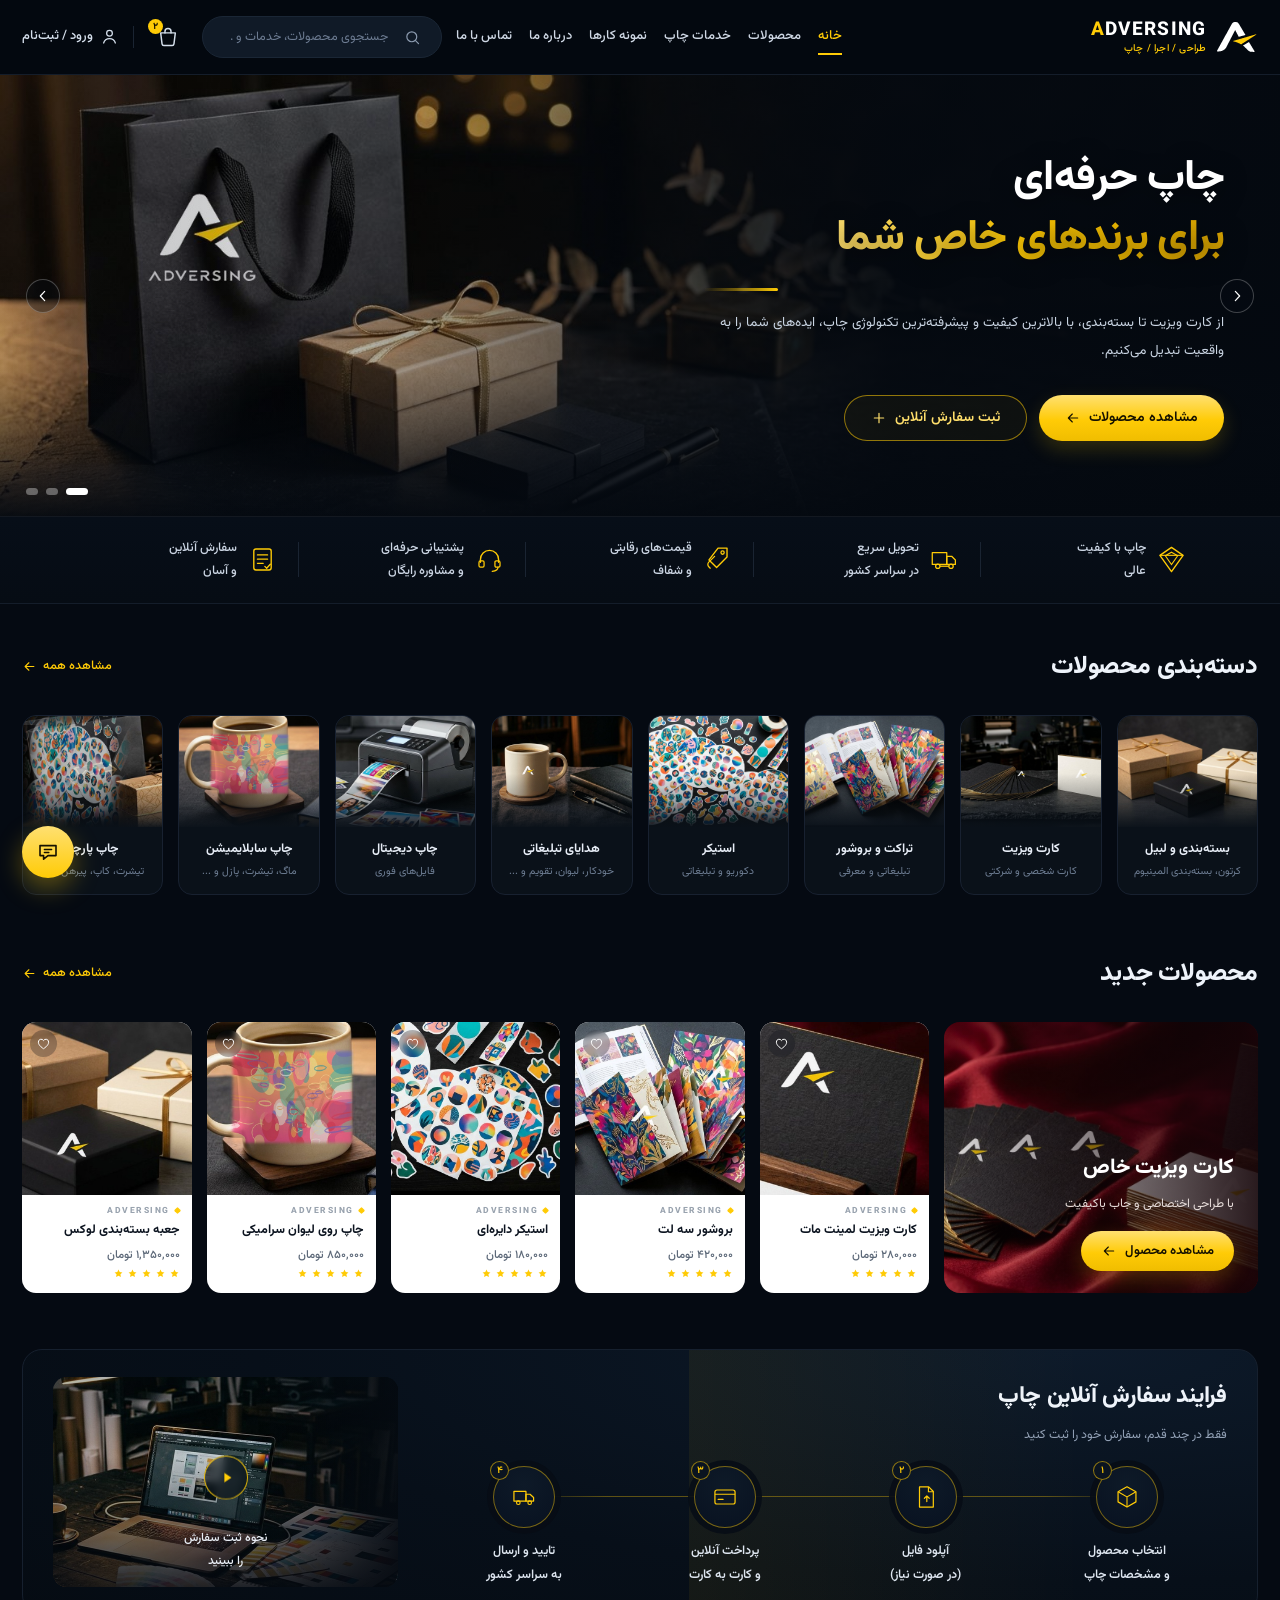
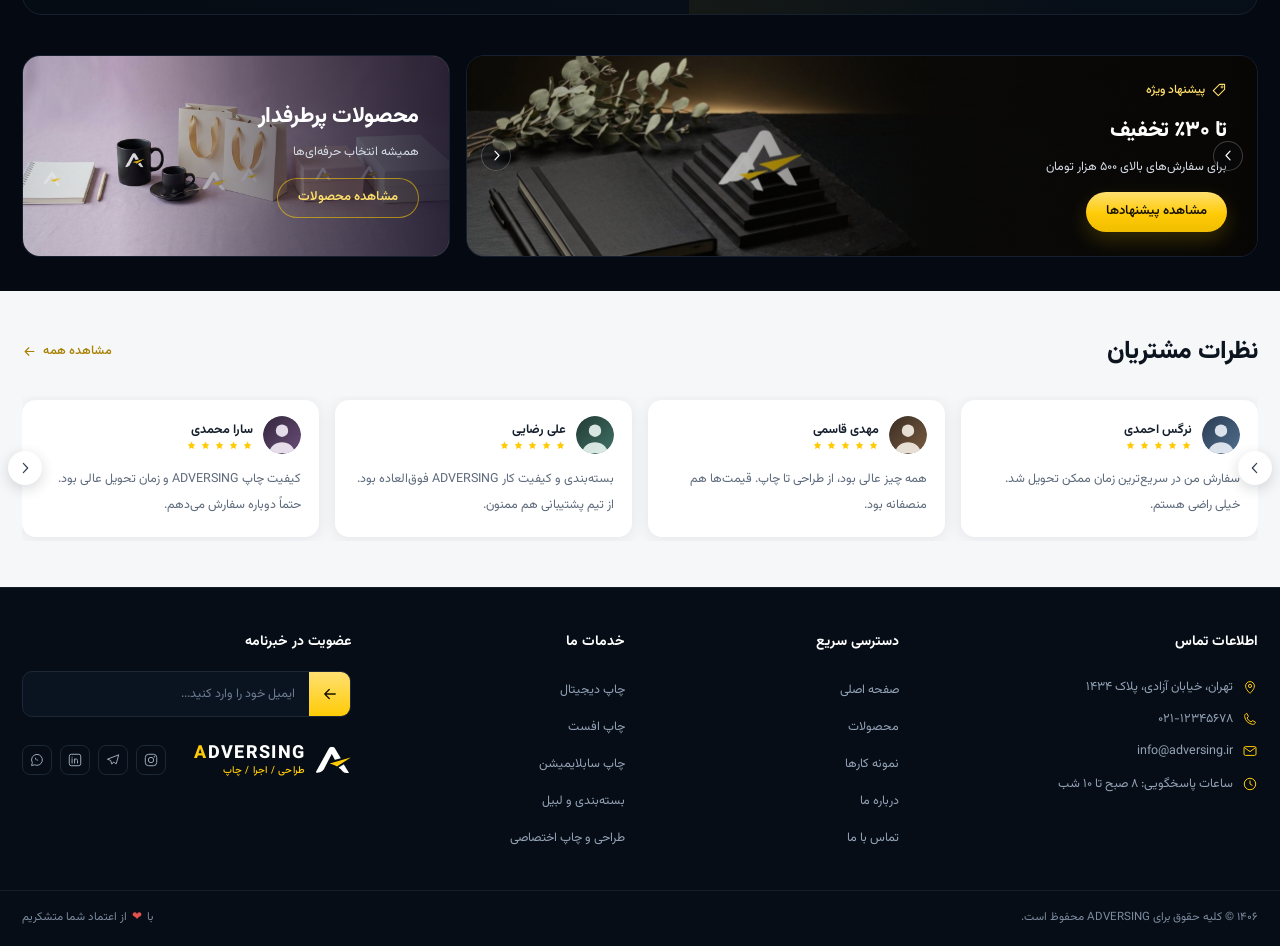
<file: index.html>
<!DOCTYPE html>
<html lang="fa" dir="rtl">
<head>
  <meta charset="UTF-8" />
  <meta name="viewport" content="width=device-width, initial-scale=1.0" />
  <title>ADVERSING | آژانس تبلیغاتی — طراحی، اجرا، چاپ</title>
  <meta name="description" content="ADVERSING؛ آژانس تبلیغاتی، طراحی، اجرا و چاپ. از کارت ویزیت تا بسته‌بندی، با بالاترین کیفیت و پیشرفته‌ترین تکنولوژی چاپ." />
  <link rel="icon" type="image/svg+xml" href="assets/favicon.svg" />
  <meta name="theme-color" content="#050a12" />
  <link rel="stylesheet" href="css/styles.css" />
</head>
<body>

<!-- ══════════════════════ SVG ICON SPRITE ══════════════════════ -->
<svg class="svg-sprite" aria-hidden="true" focusable="false" xmlns="http://www.w3.org/2000/svg">
  <!-- برند -->
  <symbol id="i-logo" viewBox="0 0 915 705"><g transform="translate(0.000000,705.000000) scale(0.100000,-0.100000)"><path fill="#ffffff" d="M4170 6825 c-9 -11 -33 -15 -90 -15 -57 0 -81 -4 -90 -15 -7 -8 -27
-15 -45 -15 -18 0 -38 -7 -45 -15 -7 -8 -27 -15 -44 -15 -23 0 -41 -9 -61 -30
-16 -16 -36 -30 -45 -30 -9 0 -29 -13 -45 -30 -16 -16 -36 -30 -44 -30 -24 -1
-91 -67 -91 -90 0 -12 -7 -23 -15 -26 -8 -4 -15 -17 -15 -29 0 -14 -13 -34
-30 -48 -16 -14 -30 -35 -30 -47 0 -11 -7 -23 -15 -26 -8 -4 -15 -17 -15 -30
0 -14 -7 -27 -15 -30 -8 -4 -15 -17 -15 -30 0 -14 -7 -27 -15 -30 -8 -4 -15
-17 -15 -29 0 -14 -13 -34 -30 -48 -16 -14 -30 -35 -30 -47 0 -11 -7 -23 -15
-26 -8 -4 -15 -17 -15 -30 0 -14 -7 -27 -15 -30 -8 -4 -15 -17 -15 -29 0 -14
-13 -34 -30 -48 -16 -14 -30 -35 -30 -47 0 -11 -7 -23 -15 -26 -8 -4 -15 -17
-15 -30 0 -14 -7 -27 -15 -30 -8 -4 -15 -17 -15 -30 0 -14 -7 -27 -15 -30 -8
-4 -15 -17 -15 -30 0 -14 -7 -27 -15 -30 -8 -4 -15 -17 -15 -29 0 -14 -13 -34
-30 -48 -16 -14 -30 -35 -30 -47 0 -11 -7 -23 -15 -26 -8 -4 -15 -17 -15 -30
0 -14 -7 -27 -15 -30 -8 -4 -15 -17 -15 -30 0 -14 -7 -27 -15 -30 -8 -4 -15
-17 -15 -29 0 -14 -13 -34 -30 -48 -16 -14 -30 -35 -30 -47 0 -11 -7 -23 -15
-26 -8 -4 -15 -17 -15 -30 0 -14 -7 -27 -15 -30 -8 -4 -15 -17 -15 -30 0 -14
-7 -27 -15 -30 -8 -4 -15 -17 -15 -29 0 -14 -13 -34 -30 -48 -16 -14 -30 -35
-30 -47 0 -11 -7 -23 -15 -26 -8 -4 -15 -17 -15 -30 0 -14 -7 -27 -15 -30 -8
-4 -15 -17 -15 -30 0 -14 -7 -27 -15 -30 -8 -4 -15 -17 -15 -30 0 -14 -7 -27
-15 -30 -8 -4 -15 -17 -15 -29 0 -14 -13 -34 -30 -48 -17 -14 -30 -35 -30 -47
0 -11 -7 -23 -15 -26 -8 -4 -15 -17 -15 -30 0 -14 -7 -27 -15 -30 -8 -4 -15
-17 -15 -30 0 -14 -7 -27 -15 -30 -8 -4 -15 -17 -15 -29 0 -14 -13 -34 -30
-48 -23 -20 -30 -34 -30 -60 0 -27 -7 -41 -30 -60 -16 -14 -30 -35 -30 -47 0
-11 -7 -23 -15 -26 -8 -4 -15 -17 -15 -30 0 -14 -7 -27 -15 -30 -8 -4 -15 -17
-15 -29 0 -14 -13 -34 -30 -48 -16 -14 -30 -35 -30 -47 0 -11 -7 -23 -15 -26
-8 -4 -15 -17 -15 -30 0 -14 -7 -27 -15 -30 -8 -4 -15 -17 -15 -29 0 -14 -13
-34 -30 -48 -16 -14 -30 -35 -30 -47 0 -11 -7 -23 -15 -26 -8 -4 -15 -17 -15
-30 0 -14 -7 -27 -15 -30 -8 -4 -15 -17 -15 -30 0 -14 -7 -27 -15 -30 -8 -4
-15 -17 -15 -30 0 -14 -7 -27 -15 -30 -8 -4 -15 -17 -15 -29 0 -14 -13 -34
-30 -48 -16 -14 -30 -35 -30 -47 0 -11 -7 -23 -15 -26 -8 -4 -15 -17 -15 -30
0 -14 -7 -27 -15 -30 -8 -4 -15 -17 -15 -30 0 -14 -7 -27 -15 -30 -8 -4 -15
-17 -15 -30 0 -14 -7 -27 -15 -30 -8 -4 -15 -17 -15 -29 0 -14 -13 -34 -30
-48 -16 -14 -30 -35 -30 -47 0 -11 -7 -23 -15 -26 -8 -4 -15 -17 -15 -30 0
-14 -7 -27 -15 -30 -8 -4 -15 -17 -15 -30 0 -14 -7 -27 -15 -30 -8 -4 -15 -17
-15 -29 0 -14 -13 -34 -30 -48 -16 -14 -30 -35 -30 -47 0 -11 -7 -23 -15 -26
-8 -4 -15 -17 -15 -30 0 -14 -7 -27 -15 -30 -8 -4 -15 -17 -15 -30 0 -14 -7
-27 -15 -30 -8 -4 -15 -17 -15 -30 0 -14 -7 -27 -15 -30 -8 -4 -15 -17 -15
-29 0 -14 -13 -34 -30 -48 -16 -14 -30 -35 -30 -47 0 -11 -7 -23 -15 -26 -8
-4 -15 -17 -15 -30 0 -14 -7 -27 -15 -30 -8 -4 -15 -17 -15 -30 0 -14 -7 -27
-15 -30 -8 -4 -15 -17 -15 -29 0 -14 -13 -34 -30 -48 -16 -14 -30 -35 -30 -47
0 -11 -7 -23 -15 -26 -8 -4 -15 -17 -15 -30 0 -14 -7 -27 -15 -30 -8 -4 -15
-17 -15 -29 0 -14 -13 -34 -30 -48 -16 -14 -30 -35 -30 -47 0 -11 -7 -23 -15
-26 -8 -4 -15 -17 -15 -30 0 -14 -7 -27 -15 -30 -8 -4 -15 -17 -15 -30 0 -14
-7 -27 -15 -30 -8 -4 -15 -17 -15 -30 0 -14 -7 -27 -15 -30 -8 -4 -15 -17 -15
-29 0 -14 -13 -34 -30 -48 -16 -14 -30 -35 -30 -47 0 -11 -7 -23 -15 -26 -8
-4 -15 -17 -15 -30 0 -14 -7 -27 -15 -30 -8 -4 -15 -17 -15 -29 0 -14 -13 -34
-30 -48 -23 -20 -30 -34 -30 -60 0 -27 -7 -41 -30 -60 -16 -14 -30 -35 -30
-47 0 -11 -7 -23 -15 -26 -8 -4 -15 -17 -15 -30 0 -14 -7 -27 -15 -30 -8 -4
-15 -17 -15 -29 0 -14 -13 -34 -30 -48 -16 -14 -30 -35 -30 -47 0 -11 -7 -23
-15 -26 -8 -4 -15 -17 -15 -30 0 -14 -7 -27 -15 -30 -8 -4 -15 -17 -15 -30 0
-14 -7 -27 -15 -30 -8 -4 -15 -17 -15 -30 0 -14 -7 -27 -15 -30 -8 -4 -15 -17
-15 -30 0 -14 -7 -27 -15 -30 -8 -4 -15 -17 -15 -29 0 -14 -13 -34 -30 -48
-16 -14 -30 -35 -30 -47 0 -11 -7 -23 -15 -26 -8 -4 -15 -17 -15 -30 0 -14 -7
-27 -15 -30 -8 -4 -15 -17 -15 -30 0 -14 -7 -27 -15 -30 -8 -4 -15 -17 -15
-29 0 -14 -13 -34 -30 -48 -16 -14 -30 -35 -30 -47 0 -11 -7 -23 -15 -26 -8
-4 -15 -17 -15 -30 0 -14 -7 -27 -15 -30 -10 -4 -15 -20 -15 -45 0 -26 -5 -42
-15 -45 -19 -8 -19 -30 0 -38 8 -3 15 -15 15 -27 0 -11 10 -29 23 -40 20 -17
42 -18 233 -19 176 0 214 3 224 15 10 12 38 15 135 15 97 0 125 3 135 15 8 9
30 15 60 15 30 0 52 6 60 15 7 8 27 15 45 15 18 0 38 7 45 15 8 9 30 15 60 15
30 0 52 6 60 15 7 8 20 15 30 15 10 0 23 7 30 15 7 8 20 15 30 15 10 0 23 7
30 15 7 8 20 15 30 15 10 0 23 7 30 15 7 8 20 15 30 15 10 0 23 7 30 15 7 8
20 15 30 15 10 0 23 7 30 15 7 8 20 15 29 15 10 0 30 13 46 30 16 16 36 30 45
30 9 0 29 13 45 29 15 17 36 31 46 33 26 4 359 338 359 359 0 9 14 29 30 42
23 20 30 34 30 60 0 27 7 41 30 60 17 14 30 35 30 47 0 11 7 23 15 26 8 4 15
17 15 30 0 14 7 27 15 30 8 4 15 17 15 30 0 14 7 27 15 30 8 4 15 17 15 30 0
14 7 27 15 30 8 4 15 17 15 30 0 14 7 27 15 30 8 4 15 17 15 30 0 14 7 27 15
30 8 4 15 17 15 30 0 14 7 27 15 30 8 4 15 17 15 30 0 14 7 27 15 30 8 4 15
17 15 30 0 14 7 27 15 30 8 4 15 17 15 30 0 14 7 27 15 30 8 4 15 17 15 30 0
14 7 27 15 30 8 4 15 17 15 30 0 14 7 27 15 30 8 4 15 17 15 30 0 14 7 27 15
30 8 4 15 17 15 30 0 14 7 27 15 30 8 4 15 17 15 30 0 14 7 27 15 30 8 4 15
17 15 30 0 14 7 27 15 30 8 4 15 17 15 30 0 14 7 27 15 30 8 4 15 17 15 29 0
14 13 34 30 48 23 20 30 34 30 60 0 27 7 41 30 60 16 14 30 35 30 47 0 11 7
23 15 26 8 4 15 17 15 30 0 14 7 27 15 30 8 4 15 17 15 30 0 14 7 27 15 30 8
4 15 17 15 30 0 14 7 27 15 30 8 4 15 17 15 30 0 14 7 27 15 30 8 4 15 17 15
30 0 14 7 27 15 30 8 4 15 17 15 30 0 14 7 27 15 30 8 4 15 17 15 30 0 14 7
27 15 30 8 4 15 17 15 30 0 14 7 27 15 30 8 4 15 17 15 30 0 14 7 27 15 30 8
4 15 17 15 30 0 14 7 27 15 30 8 4 15 17 15 30 0 14 7 27 15 30 8 4 15 17 15
30 0 14 7 27 15 30 8 4 15 17 15 29 0 14 13 34 30 48 17 14 30 35 30 47 0 11
7 23 15 26 8 4 15 17 15 30 0 14 7 27 15 30 8 4 15 17 15 30 0 14 7 27 15 30
8 4 15 17 15 30 0 14 7 27 15 30 8 4 15 17 15 30 0 14 7 27 15 30 8 4 15 17
15 30 0 14 7 27 15 30 8 4 15 17 15 30 0 14 7 27 15 30 8 4 15 17 15 30 0 14
7 27 15 30 8 4 15 17 15 30 0 14 7 27 15 30 8 4 15 17 15 30 0 14 7 27 15 30
8 4 15 17 15 30 0 14 7 27 15 30 8 4 15 17 15 30 0 14 7 27 15 30 8 4 15 17
15 30 0 14 7 27 15 30 8 4 15 17 15 30 0 14 7 27 15 30 8 4 15 17 15 29 0 14
13 34 30 48 23 20 30 34 30 62 0 22 6 38 15 41 8 4 15 17 15 29 0 14 13 34 30
48 17 14 30 35 30 47 0 11 7 23 15 26 8 4 15 17 15 30 0 14 7 27 15 30 8 4 15
17 15 30 0 14 7 27 15 30 8 4 15 17 15 30 0 14 7 27 15 30 8 4 15 17 15 30 0
14 7 27 15 30 8 4 15 17 15 30 0 14 7 27 15 30 8 4 15 17 15 30 0 14 7 27 15
30 8 4 15 17 15 30 0 14 7 27 15 30 9 4 15 19 15 35 0 16 5 29 11 29 17 0 48
-43 49 -66 0 -12 7 -24 15 -28 8 -3 15 -16 15 -30 0 -13 7 -26 15 -30 8 -3 15
-16 15 -30 0 -13 7 -26 15 -30 8 -3 15 -16 15 -30 0 -13 7 -26 15 -30 8 -3 15
-16 15 -30 0 -13 7 -26 15 -30 8 -3 15 -16 15 -30 0 -13 7 -26 15 -30 8 -3 15
-15 15 -26 0 -12 14 -33 30 -47 17 -14 30 -34 30 -48 0 -12 7 -25 15 -29 8 -3
15 -16 15 -30 0 -13 7 -26 15 -30 8 -3 15 -16 15 -30 0 -13 7 -26 15 -30 8 -3
15 -16 15 -30 0 -13 7 -26 15 -30 8 -3 15 -16 15 -30 0 -13 7 -26 15 -30 8 -3
15 -16 15 -30 0 -13 7 -26 15 -30 8 -3 15 -16 15 -30 0 -13 7 -26 15 -30 8 -3
15 -15 15 -26 0 -12 14 -33 30 -47 17 -14 30 -34 30 -48 0 -12 7 -25 15 -29 8
-3 15 -16 15 -30 0 -13 7 -26 15 -30 8 -3 15 -16 15 -30 0 -13 7 -26 15 -30 8
-3 15 -16 15 -30 0 -13 7 -26 15 -30 8 -3 15 -16 15 -30 0 -13 7 -26 15 -30 8
-3 15 -16 15 -30 0 -13 7 -26 15 -30 8 -3 15 -16 15 -30 0 -13 7 -26 15 -30 8
-3 15 -17 15 -31 0 -24 3 -25 54 -25 35 0 58 5 66 15 8 9 30 15 60 15 30 0 52
6 60 15 8 9 30 15 60 15 30 0 52 6 60 15 7 8 27 15 45 15 18 0 38 7 45 15 8 9
30 15 60 15 30 0 52 6 60 15 8 9 30 15 60 15 30 0 52 6 60 15 7 8 27 15 45 15
18 0 38 7 45 15 8 9 30 15 60 15 30 0 52 6 60 15 8 9 30 15 60 15 30 0 52 6
60 15 8 9 30 15 60 15 30 0 52 6 60 15 7 8 27 15 45 15 18 0 38 7 45 15 8 9
30 15 60 15 30 0 52 6 60 15 7 8 27 15 45 15 18 0 38 7 45 15 7 8 23 15 36 15
27 0 33 24 9 34 -8 3 -15 16 -15 30 0 13 -7 26 -15 30 -8 3 -15 15 -15 26 0
12 -13 33 -30 47 -17 14 -30 34 -30 48 0 12 -7 25 -15 29 -8 3 -15 16 -15 30
0 13 -7 26 -15 30 -8 3 -15 15 -15 26 0 12 -13 33 -30 47 -17 14 -30 34 -30
48 0 12 -7 25 -15 29 -8 3 -15 15 -15 26 0 12 -13 33 -30 47 -17 14 -30 34
-30 48 0 12 -7 25 -15 29 -8 3 -15 15 -15 26 0 12 -13 33 -30 47 -17 14 -30
34 -30 48 0 12 -7 25 -15 29 -8 3 -15 15 -15 26 0 12 -13 33 -30 47 -17 14
-30 34 -30 48 0 12 -7 25 -15 29 -8 3 -15 16 -15 30 0 13 -7 26 -15 30 -8 3
-15 15 -15 26 0 12 -13 33 -30 47 -17 14 -30 34 -30 48 0 12 -7 25 -15 29 -8
3 -15 15 -15 26 0 12 -13 33 -30 47 -17 14 -30 34 -30 48 0 12 -7 25 -15 29
-8 3 -15 15 -15 26 0 12 -13 33 -30 47 -17 14 -30 34 -30 48 0 12 -7 25 -15
29 -8 3 -15 16 -15 30 0 13 -7 26 -15 30 -8 3 -15 15 -15 26 0 12 -13 33 -30
47 -16 13 -30 34 -30 45 0 10 -13 31 -30 45 -17 14 -30 34 -30 48 0 12 -7 25
-15 29 -8 3 -15 16 -15 30 0 13 -7 26 -15 30 -8 3 -15 15 -15 26 0 12 -13 33
-30 47 -17 14 -30 34 -30 48 0 12 -7 25 -15 29 -8 3 -15 15 -15 26 0 12 -13
33 -30 47 -17 14 -30 34 -30 48 0 12 -7 25 -15 29 -8 3 -15 15 -15 26 0 12
-13 33 -30 47 -17 14 -30 34 -30 48 0 12 -7 25 -15 29 -8 3 -15 16 -15 30 0
13 -7 26 -15 30 -8 3 -15 16 -15 30 0 13 -7 26 -15 30 -8 3 -15 15 -15 26 0
12 -13 33 -30 47 -16 13 -30 34 -30 45 0 10 -13 31 -30 45 -16 13 -30 33 -30
43 0 21 -153 174 -179 178 -10 2 -31 16 -46 33 -16 16 -36 29 -46 29 -9 0 -22
7 -29 15 -9 10 -32 15 -75 15 -43 0 -66 5 -75 15 -9 11 -35 15 -105 15 -70 0
-96 4 -105 15 -9 10 -32 15 -75 15 -43 0 -66 -5 -75 -15z M7200 2385 c-7 -8
-20 -15 -29 -15 -10 0 -30 -13 -46 -30 -16 -16 -36 -30 -46 -30 -9 0 -22 -7
-29 -15 -7 -8 -20 -15 -29 -15 -10 0 -30 -13 -46 -30 -16 -16 -36 -30 -46 -30
-9 0 -22 -7 -29 -15 -7 -8 -20 -15 -29 -15 -10 0 -30 -13 -46 -30 -16 -16 -36
-30 -46 -30 -9 0 -22 -7 -29 -15 -7 -8 -20 -15 -29 -15 -10 0 -30 -13 -46 -30
-16 -16 -36 -30 -46 -30 -9 0 -22 -7 -29 -15 -7 -8 -20 -15 -29 -15 -10 0 -30
-13 -46 -30 -16 -16 -36 -30 -46 -30 -9 0 -22 -7 -29 -15 -7 -8 -20 -15 -29
-15 -10 0 -30 -13 -46 -30 -16 -16 -36 -30 -46 -30 -9 0 -22 -7 -29 -15 -7 -8
-20 -15 -29 -15 -10 0 -30 -13 -46 -30 -16 -16 -36 -30 -46 -30 -9 0 -22 -7
-29 -15 -7 -8 -20 -15 -29 -15 -10 0 -30 -13 -46 -30 -16 -16 -36 -30 -46 -30
-9 0 -22 -7 -29 -15 -7 -8 -23 -15 -36 -15 -13 0 -24 -5 -24 -11 0 -15 42 -48
61 -49 8 0 28 -14 44 -30 16 -17 36 -30 45 -30 8 0 69 -54 135 -120 66 -66
127 -120 135 -120 20 0 300 -281 300 -301 0 -20 425 -443 449 -447 10 -2 37
-23 61 -47 25 -25 51 -45 60 -45 9 0 29 -13 45 -30 16 -16 36 -30 46 -30 9 0
22 -7 29 -15 7 -8 20 -15 30 -15 10 0 23 -7 30 -15 7 -8 20 -15 30 -15 10 0
23 -7 30 -15 7 -8 27 -15 45 -15 18 0 38 -7 45 -15 10 -13 50 -15 240 -15 191
0 230 -2 240 -15 11 -13 49 -15 259 -13 241 3 246 3 249 24 2 11 -4 27 -13 34
-8 7 -15 21 -15 32 0 11 -13 31 -30 45 -17 14 -30 34 -30 48 0 12 -7 25 -15
29 -8 3 -15 15 -15 26 0 12 -13 33 -30 47 -17 14 -30 34 -30 48 0 12 -7 25
-15 29 -8 3 -15 15 -15 26 0 12 -13 33 -30 47 -17 14 -30 34 -30 48 0 12 -7
25 -15 29 -8 3 -15 15 -15 26 0 12 -13 33 -30 47 -16 13 -30 34 -30 45 0 10
-13 31 -30 45 -17 14 -30 34 -30 48 0 12 -7 25 -15 29 -8 3 -15 15 -15 26 0
12 -13 33 -30 47 -17 14 -30 34 -30 48 0 12 -7 25 -15 29 -8 3 -15 15 -15 26
0 12 -13 33 -30 47 -17 14 -30 34 -30 48 0 12 -7 25 -15 29 -8 3 -15 15 -15
26 0 12 -13 33 -30 47 -17 14 -30 34 -30 48 0 12 -7 25 -15 29 -8 3 -15 15
-15 26 0 12 -13 33 -30 47 -17 14 -30 34 -30 48 0 12 -7 25 -15 29 -8 3 -15
15 -15 26 0 12 -13 33 -30 47 -17 14 -30 34 -30 48 0 12 -7 25 -15 29 -8 3
-15 15 -15 26 0 12 -13 33 -30 47 -17 14 -30 34 -30 48 0 12 -7 25 -15 29 -8
3 -15 15 -15 26 0 12 -13 33 -30 47 -16 13 -30 34 -30 45 0 10 -13 31 -30 45
-17 14 -30 34 -30 48 0 12 -7 25 -15 29 -8 3 -15 15 -15 26 0 12 -13 33 -30
47 -17 14 -30 34 -30 48 0 12 -7 25 -15 29 -8 3 -15 16 -15 30 0 13 -7 26 -15
30 -8 3 -15 17 -15 31 0 22 -4 25 -39 25 -22 0 -44 -6 -51 -15z"/></g><g transform="translate(0.000000,705.000000) scale(0.100000,-0.100000)"><path fill="#ffcb06" d="M8850 4125 c-7 -8 -27 -15 -45 -15 -18 0 -38 -7 -45 -15 -8 -9 -30
-15 -60 -15 -30 0 -52 -6 -60 -15 -8 -9 -30 -15 -60 -15 -30 0 -52 -6 -60 -15
-7 -8 -27 -15 -45 -15 -18 0 -38 -7 -45 -15 -7 -8 -27 -15 -45 -15 -18 0 -38
-7 -45 -15 -8 -9 -30 -15 -60 -15 -30 0 -52 -6 -60 -15 -7 -8 -27 -15 -45 -15
-18 0 -38 -7 -45 -15 -7 -8 -27 -15 -45 -15 -18 0 -38 -7 -45 -15 -8 -9 -30
-15 -60 -15 -30 0 -52 -6 -60 -15 -8 -9 -30 -15 -60 -15 -30 0 -52 -6 -60 -15
-7 -8 -27 -15 -45 -15 -18 0 -38 -7 -45 -15 -7 -8 -27 -15 -45 -15 -18 0 -38
-7 -45 -15 -8 -9 -30 -15 -60 -15 -30 0 -52 -6 -60 -15 -7 -8 -27 -15 -45 -15
-18 0 -38 -7 -45 -15 -8 -9 -30 -15 -60 -15 -30 0 -52 -6 -60 -15 -7 -8 -27
-15 -45 -15 -18 0 -38 -7 -45 -15 -8 -9 -30 -15 -60 -15 -30 0 -52 -6 -60 -15
-7 -8 -27 -15 -45 -15 -18 0 -38 -7 -45 -15 -8 -9 -30 -15 -60 -15 -30 0 -52
-6 -60 -15 -7 -8 -27 -15 -45 -15 -18 0 -38 -7 -45 -15 -7 -8 -27 -15 -45 -15
-18 0 -38 -7 -45 -15 -8 -9 -30 -15 -60 -15 -30 0 -52 -6 -60 -15 -7 -8 -27
-15 -45 -15 -18 0 -38 -7 -45 -15 -8 -9 -30 -15 -60 -15 -30 0 -52 -6 -60 -15
-7 -8 -27 -15 -45 -15 -18 0 -38 -7 -45 -15 -7 -8 -27 -15 -45 -15 -18 0 -38
-7 -45 -15 -8 -9 -30 -15 -60 -15 -30 0 -52 -6 -60 -15 -8 -9 -30 -15 -60 -15
-30 0 -52 -6 -60 -15 -7 -8 -27 -15 -45 -15 -18 0 -38 -7 -45 -15 -7 -8 -27
-15 -45 -15 -18 0 -38 -7 -45 -15 -8 -9 -30 -15 -60 -15 -30 0 -52 -6 -60 -15
-7 -8 -27 -15 -45 -15 -18 0 -38 -7 -45 -15 -8 -9 -30 -15 -60 -15 -30 0 -52
-6 -60 -15 -7 -8 -27 -15 -45 -15 -18 0 -38 -7 -45 -15 -8 -9 -30 -15 -60 -15
-30 0 -52 -6 -60 -15 -7 -8 -27 -15 -45 -15 -18 0 -38 -7 -45 -15 -8 -9 -30
-15 -60 -15 -30 0 -52 -6 -60 -15 -7 -8 -27 -15 -45 -15 -18 0 -38 -7 -45 -15
-8 -9 -30 -15 -60 -15 -30 0 -52 -6 -60 -15 -7 -8 -27 -15 -45 -15 -18 0 -38
-7 -45 -15 -7 -8 -27 -15 -45 -15 -18 0 -38 -7 -45 -15 -8 -9 -30 -15 -60 -15
-30 0 -52 -6 -60 -15 -8 -9 -30 -15 -60 -15 -30 0 -52 -6 -60 -15 -7 -8 -27
-15 -45 -15 -18 0 -38 -7 -45 -15 -7 -8 -27 -15 -45 -15 -18 0 -38 -7 -45 -15
-8 -9 -30 -15 -60 -15 -30 0 -52 -6 -60 -15 -7 -8 -27 -15 -45 -15 -18 0 -38
-7 -45 -15 -8 -9 -30 -15 -60 -15 -30 0 -52 -6 -60 -15 -7 -9 -29 -15 -51 -15
-42 0 -50 -14 -21 -36 16 -12 16 -13 -2 -27 -10 -7 -17 -22 -14 -33 3 -16 13
-19 70 -22 43 -2 71 -8 78 -17 8 -9 31 -15 60 -15 30 0 52 -6 60 -15 9 -10 32
-15 75 -15 43 0 66 -5 75 -15 7 -8 27 -15 45 -15 18 0 38 -7 45 -15 7 -8 27
-15 45 -15 18 0 38 -7 45 -15 7 -8 27 -15 45 -15 18 0 38 -7 45 -15 7 -8 27
-15 45 -15 18 0 38 -7 45 -15 7 -8 27 -15 45 -15 18 0 38 -7 45 -15 7 -8 20
-15 30 -15 10 0 23 -7 30 -15 7 -8 27 -15 45 -15 18 0 38 -7 45 -15 7 -8 20
-15 30 -15 10 0 23 -7 30 -15 7 -8 20 -15 30 -15 10 0 23 -7 30 -15 7 -8 20
-15 30 -15 10 0 23 -7 30 -15 7 -8 27 -15 45 -15 18 0 38 -7 45 -15 7 -8 20
-15 30 -15 10 0 23 -7 30 -15 7 -8 20 -15 30 -15 10 0 23 -7 30 -15 7 -8 20
-15 29 -15 10 0 30 -13 46 -30 16 -16 36 -30 46 -30 9 0 22 -7 29 -15 7 -8 20
-15 30 -15 10 0 23 -7 30 -15 7 -8 20 -15 29 -15 10 0 30 -14 46 -30 30 -32
75 -41 75 -15 0 8 -7 15 -15 15 -8 0 -15 7 -15 15 0 8 7 15 15 15 8 0 15 -7
15 -15 0 -26 45 -17 75 15 16 17 36 30 45 30 9 0 29 14 45 30 16 17 36 30 45
30 9 0 29 14 45 30 16 17 36 30 45 30 9 0 29 14 45 30 16 17 36 30 46 30 9 0
22 7 29 15 7 8 20 15 29 15 10 0 30 14 46 30 16 17 36 30 45 30 9 0 29 14 45
30 16 17 36 30 45 30 9 0 29 14 45 30 16 17 36 30 45 30 9 0 29 13 45 30 16
17 36 30 45 30 9 0 29 13 45 30 16 17 36 30 46 30 9 0 22 7 29 15 7 8 20 15
29 15 10 0 30 14 46 30 16 17 36 30 45 30 9 0 29 14 45 30 16 17 36 30 45 30
9 0 29 14 45 30 16 17 36 30 45 30 9 0 29 14 45 30 16 17 36 30 46 30 9 0 22
7 29 15 7 8 20 15 29 15 10 0 30 14 46 30 16 17 36 30 45 30 9 0 29 14 45 30
16 17 36 30 45 30 9 0 29 14 45 30 16 17 36 30 46 30 9 0 22 7 29 15 7 8 20
15 29 15 9 0 37 20 61 45 24 25 52 45 61 45 9 0 22 7 29 15 7 8 20 15 29 15
10 0 30 14 46 30 16 17 36 30 45 30 9 0 29 14 45 30 16 17 36 30 46 30 9 0 22
7 29 15 7 8 20 15 29 15 10 0 30 14 46 30 16 17 36 30 45 30 9 0 29 14 45 30
16 17 36 30 45 30 9 0 29 14 45 30 16 17 36 30 46 30 9 0 22 7 29 15 7 8 20
15 29 15 9 0 37 20 61 45 24 25 52 45 61 45 9 0 22 7 29 15 7 8 20 15 29 15
10 0 30 14 46 30 16 17 36 30 45 30 9 0 29 14 45 30 16 17 36 30 46 30 9 0 22
7 29 15 7 8 20 15 29 15 10 0 30 14 46 30 16 17 36 30 44 30 27 1 61 37 61 64
0 28 17 35 26 11 9 -22 22 -18 51 15 13 17 33 30 42 30 10 0 30 14 46 30 16
17 39 30 52 30 17 0 23 6 23 23 1 21 31 67 45 67 8 0 44 42 45 53 0 13 -47 7
-60 -8z"/></g></symbol>

  <!-- عمومی -->
  <symbol id="i-search" viewBox="0 0 24 24"><circle cx="11" cy="11" r="7" fill="none" stroke="currentColor" stroke-width="1.7"/><path d="m16.3 16.5 4.2 4.2" fill="none" stroke="currentColor" stroke-width="1.7" stroke-linecap="round"/></symbol>
  <symbol id="i-user" viewBox="0 0 24 24"><circle cx="12" cy="8" r="3.6" fill="none" stroke="currentColor" stroke-width="1.6"/><path d="M4.6 20.2c1-3.6 3.9-5.4 7.4-5.4s6.4 1.8 7.4 5.4" fill="none" stroke="currentColor" stroke-width="1.6" stroke-linecap="round"/></symbol>
  <symbol id="i-cart" viewBox="0 0 24 24"><path d="M4 7.5h16l-1.5 12a2 2 0 0 1-2 1.8H7.5a2 2 0 0 1-2-1.8Z" fill="none" stroke="currentColor" stroke-width="1.6" stroke-linejoin="round"/><path d="M8.7 7.5V6a3.3 3.3 0 0 1 6.6 0v1.5" fill="none" stroke="currentColor" stroke-width="1.6" stroke-linecap="round"/></symbol>
  <symbol id="i-arrow-left" viewBox="0 0 24 24"><path d="M19 12H5m0 0 6-6m-6 6 6 6" fill="none" stroke="currentColor" stroke-width="1.7" stroke-linecap="round" stroke-linejoin="round"/></symbol>
  <symbol id="i-chev-left" viewBox="0 0 24 24"><path d="m14.5 5-6.5 7 6.5 7" fill="none" stroke="currentColor" stroke-width="1.8" stroke-linecap="round" stroke-linejoin="round"/></symbol>
  <symbol id="i-chev-right" viewBox="0 0 24 24"><path d="m9.5 5 6.5 7-6.5 7" fill="none" stroke="currentColor" stroke-width="1.8" stroke-linecap="round" stroke-linejoin="round"/></symbol>
  <symbol id="i-heart" viewBox="0 0 24 24"><path d="M12 20.3S3.8 15.5 3.8 9.9A4.4 4.4 0 0 1 12 7.4a4.4 4.4 0 0 1 8.2 2.5c0 5.6-8.2 10.4-8.2 10.4Z" fill="none" stroke="currentColor" stroke-width="1.6" stroke-linejoin="round"/></symbol>
  <symbol id="i-star" viewBox="0 0 24 24"><path d="m12 3.4 2.6 5.5 6 .8-4.4 4.2 1.1 6-5.3-3-5.3 3 1.1-6L3.4 9.7l6-.8Z" fill="currentColor"/></symbol>
  <symbol id="i-play" viewBox="0 0 24 24"><path d="M8.5 5.6 18 12l-9.5 6.4Z" fill="currentColor"/></symbol>
  <symbol id="i-plus" viewBox="0 0 24 24"><path d="M12 5v14M5 12h14" fill="none" stroke="currentColor" stroke-width="1.8" stroke-linecap="round"/></symbol>
  <symbol id="i-menu" viewBox="0 0 24 24"><path d="M4 7h16M4 12h16M4 17h16" fill="none" stroke="currentColor" stroke-width="1.8" stroke-linecap="round"/></symbol>
  <symbol id="i-close" viewBox="0 0 24 24"><path d="m6 6 12 12M18 6 6 18" fill="none" stroke="currentColor" stroke-width="1.8" stroke-linecap="round"/></symbol>

  <!-- ویژگی‌ها -->
  <symbol id="i-quality" viewBox="0 0 32 32"><path d="M16 2.6 28.8 11.4 16 29.4 3.2 11.4Z" fill="none" stroke="currentColor" stroke-width="1.5" stroke-linejoin="round"/><path d="M16 8 22.8 11.9 16 21.6 9.2 11.9Z" fill="none" stroke="currentColor" stroke-width="1.2"/><path d="M3.2 11.4h25.6" fill="none" stroke="currentColor" stroke-width="1.2"/></symbol>
  <symbol id="i-truck" viewBox="0 0 32 32"><path d="M2.5 8.5h16v13h-16z" fill="none" stroke="currentColor" stroke-width="1.4" stroke-linejoin="round"/><path d="M18.5 12.5h5.4l4.1 4v5h-9.5z" fill="none" stroke="currentColor" stroke-width="1.4" stroke-linejoin="round"/><circle cx="8.6" cy="23.4" r="2.4" fill="none" stroke="currentColor" stroke-width="1.4"/><circle cx="23.2" cy="23.4" r="2.4" fill="none" stroke="currentColor" stroke-width="1.4"/><path d="M11 23.4h9.8" fill="none" stroke="currentColor" stroke-width="1.4"/></symbol>
  <symbol id="i-price" viewBox="0 0 32 32"><path d="M16.6 3.4h9.9v9.9L15 24.9 6.6 16.5Z" fill="none" stroke="currentColor" stroke-width="1.5" stroke-linejoin="round"/><circle cx="21.6" cy="8.4" r="1.8" fill="none" stroke="currentColor" stroke-width="1.4"/><path d="m12.8 12.5-6.4 6.4a3.6 3.6 0 0 0 0 5.1l1.6 1.6" fill="none" stroke="currentColor" stroke-width="1.4" stroke-linecap="round"/></symbol>
  <symbol id="i-support" viewBox="0 0 32 32"><path d="M6 19v-3a10 10 0 0 1 20 0v3" fill="none" stroke="currentColor" stroke-width="1.5" stroke-linecap="round"/><path d="M6 17.6h2.6a1.4 1.4 0 0 1 1.4 1.4v4a1.4 1.4 0 0 1-1.4 1.4H6a1.6 1.6 0 0 1-1.6-1.6v-3.6A1.6 1.6 0 0 1 6 17.6Zm20 0h-2.6a1.4 1.4 0 0 0-1.4 1.4v4a1.4 1.4 0 0 0 1.4 1.4H26a1.6 1.6 0 0 0 1.6-1.6v-3.6A1.6 1.6 0 0 0 26 17.6Z" fill="none" stroke="currentColor" stroke-width="1.4" stroke-linejoin="round"/><path d="M25.4 24.4c0 2.6-2.4 4.4-6.4 4.6" fill="none" stroke="currentColor" stroke-width="1.4" stroke-linecap="round"/></symbol>
  <symbol id="i-order" viewBox="0 0 32 32"><rect x="6.4" y="4.4" width="19.2" height="23.2" rx="2.4" fill="none" stroke="currentColor" stroke-width="1.5"/><path d="M10.4 11h11.2M10.4 15.6h11.2M10.4 20.2h6.4" fill="none" stroke="currentColor" stroke-width="1.4" stroke-linecap="round"/><path d="m18.6 23.6 2 2 4-4.4" fill="none" stroke="currentColor" stroke-width="1.5" stroke-linecap="round" stroke-linejoin="round"/></symbol>

  <!-- مراحل سفارش -->
  <symbol id="i-step-box" viewBox="0 0 32 32"><path d="M16 3.4 27 9.6v12.4L16 28.4 5 22V9.6Z" fill="none" stroke="currentColor" stroke-width="1.5" stroke-linejoin="round"/><path d="M5 9.6 16 16l11-6.4M16 16v12.4" fill="none" stroke="currentColor" stroke-width="1.3"/></symbol>
  <symbol id="i-step-file" viewBox="0 0 32 32"><path d="M8 3.6h11.4L25 9.2v19.2H8Z" fill="none" stroke="currentColor" stroke-width="1.5" stroke-linejoin="round"/><path d="M19 3.6v6h6" fill="none" stroke="currentColor" stroke-width="1.4"/><path d="m14 17.6 3-3 3 3M17 14.6v7" fill="none" stroke="currentColor" stroke-width="1.5" stroke-linecap="round" stroke-linejoin="round"/></symbol>
  <symbol id="i-step-card" viewBox="0 0 32 32"><rect x="3.6" y="7.4" width="24.8" height="17.2" rx="2.6" fill="none" stroke="currentColor" stroke-width="1.5"/><path d="M3.6 12.6h24.8" fill="none" stroke="currentColor" stroke-width="1.5"/><path d="M7.6 19h6" fill="none" stroke="currentColor" stroke-width="1.5" stroke-linecap="round"/></symbol>
  <symbol id="i-step-send" viewBox="0 0 32 32"><path d="M3.6 9h14.8v12H3.6z" fill="none" stroke="currentColor" stroke-width="1.5" stroke-linejoin="round"/><path d="M18.4 12.6h5l4.4 4v4.4h-9.4z" fill="none" stroke="currentColor" stroke-width="1.5" stroke-linejoin="round"/><circle cx="9" cy="23" r="2.2" fill="none" stroke="currentColor" stroke-width="1.4"/><circle cx="23" cy="23" r="2.2" fill="none" stroke="currentColor" stroke-width="1.4"/></symbol>

  <!-- فوتر -->
  <symbol id="i-pin" viewBox="0 0 24 24"><path d="M12 21.5s6.6-6 6.6-11A6.6 6.6 0 0 0 5.4 10.5c0 5 6.6 11 6.6 11Z" fill="none" stroke="currentColor" stroke-width="1.5"/><circle cx="12" cy="10.4" r="2.4" fill="none" stroke="currentColor" stroke-width="1.5"/></symbol>
  <symbol id="i-phone" viewBox="0 0 24 24"><path d="M7.2 3.6 9.6 8l-2 2.6a12 12 0 0 0 5.8 5.8l2.6-2L20.4 17c-.6 2-2.6 3.4-4.8 3-6.2-1-10.6-5.4-11.6-11.6-.4-2.2 1-4.2 3-4.8Z" fill="none" stroke="currentColor" stroke-width="1.5" stroke-linejoin="round"/></symbol>
  <symbol id="i-mail" viewBox="0 0 24 24"><rect x="3" y="5.4" width="18" height="13.2" rx="2.2" fill="none" stroke="currentColor" stroke-width="1.5"/><path d="m3.8 7 8.2 6 8.2-6" fill="none" stroke="currentColor" stroke-width="1.5" stroke-linejoin="round"/></symbol>
  <symbol id="i-clock" viewBox="0 0 24 24"><circle cx="12" cy="12" r="8.6" fill="none" stroke="currentColor" stroke-width="1.5"/><path d="M12 7.4V12l3.2 2" fill="none" stroke="currentColor" stroke-width="1.5" stroke-linecap="round"/></symbol>
  <symbol id="i-instagram" viewBox="0 0 24 24"><rect x="3.4" y="3.4" width="17.2" height="17.2" rx="5" fill="none" stroke="currentColor" stroke-width="1.5"/><circle cx="12" cy="12" r="4" fill="none" stroke="currentColor" stroke-width="1.5"/><circle cx="17" cy="7" r="1.1" fill="currentColor"/></symbol>
  <symbol id="i-telegram" viewBox="0 0 24 24"><path d="m20.6 4.2-17 6.6 4.8 1.8 1.8 5.6 2.6-3.2 4 2.8Z" fill="none" stroke="currentColor" stroke-width="1.5" stroke-linejoin="round"/></symbol>
  <symbol id="i-linkedin" viewBox="0 0 24 24"><rect x="3.4" y="3.4" width="17.2" height="17.2" rx="3" fill="none" stroke="currentColor" stroke-width="1.5"/><path d="M7.6 10.4v6.2M7.6 7.6v.2M11.4 16.6v-6.2M11.4 12.6c0-1.4.9-2.2 2.2-2.2s2.2.8 2.2 2.4v3.8" fill="none" stroke="currentColor" stroke-width="1.5" stroke-linecap="round"/></symbol>
  <symbol id="i-whatsapp" viewBox="0 0 24 24"><path d="M12 3.6a8.2 8.2 0 0 0-7 12.4L3.8 20.4l4.5-1.2A8.2 8.2 0 1 0 12 3.6Z" fill="none" stroke="currentColor" stroke-width="1.5" stroke-linejoin="round"/><path d="M9.2 8.6c-.4.8-.2 1.8.5 2.6.8.9 2 1.6 2.8 1.6.7 0 1.2-.3 1.5-.8l-1.5-.9-.7.5c-.5-.3-1-.7-1.3-1.2l.4-.7-.9-1.4Z" fill="currentColor"/></symbol>
  <symbol id="i-chat" viewBox="0 0 24 24"><path d="M4 5.6h16v10H12l-4.4 3.6v-3.6H4Z" fill="none" stroke="currentColor" stroke-width="1.6" stroke-linejoin="round"/><path d="M8.4 9.6h7.2M8.4 12.4h4.4" fill="none" stroke="currentColor" stroke-width="1.5" stroke-linecap="round"/></symbol>
  <symbol id="i-tag" viewBox="0 0 24 24"><path d="M12.8 3.6h7.6v7.6L11 20.6 3.4 13Z" fill="none" stroke="currentColor" stroke-width="1.6" stroke-linejoin="round"/><circle cx="16.6" cy="7.4" r="1.5" fill="none" stroke="currentColor" stroke-width="1.4"/></symbol>
</svg>

<!-- ══════════════════════ HEADER ══════════════════════ -->
<header class="site-header" id="siteHeader">
  <div class="container header-inner">

    <!-- لوگو -->
    <a href="#home" class="brand" aria-label="ADVERSING — صفحه اصلی">
      <span class="brand-mark"><svg><use href="#i-logo"/></svg></span>
      <span class="brand-text">
        <span class="brand-name"><span class="brand-a">A</span>DVERSING</span>
        <span class="brand-tag">طراحی / اجرا / چاپ</span>
      </span>
    </a>

    <!-- ناوبری -->
    <nav class="main-nav" id="mainNav" aria-label="منوی اصلی">
      <form class="search-box search-box--mobile" role="search" onsubmit="return false;">
        <button type="submit" aria-label="جستجو"><svg><use href="#i-search"/></svg></button>
        <input type="search" placeholder="جستجوی محصولات، خدمات و ..." aria-label="جستجو در سایت" />
      </form>
      <ul>
        <li><a href="#home" class="is-active">خانه</a></li>
        <li><a href="#products">محصولات</a></li>
        <li><a href="#services">خدمات چاپ</a></li>
        <li><a href="#portfolio">نمونه کارها</a></li>
        <li><a href="#about">درباره ما</a></li>
        <li><a href="#contact">تماس با ما</a></li>
      </ul>
    </nav>

    <!-- جستجو -->
    <form class="search-box" role="search" onsubmit="return false;">
      <button type="submit" aria-label="جستجو"><svg><use href="#i-search"/></svg></button>
      <input type="search" placeholder="جستجوی محصولات، خدمات و ..." aria-label="جستجو در سایت" />
    </form>

    <!-- اکشن‌ها -->
    <div class="header-actions">
      <a href="#cart" class="cart-link" aria-label="سبد خرید">
        <svg><use href="#i-cart"/></svg>
        <span class="cart-badge">۲</span>
      </a>
      <span class="v-divider"></span>
      <a href="#login" class="login-link">
        <svg><use href="#i-user"/></svg>
        <span>ورود / ثبت‌نام</span>
      </a>
      <button class="menu-toggle" id="menuToggle" aria-label="منو" aria-expanded="false">
        <svg><use href="#i-menu"/></svg>
      </button>
    </div>
  </div>
</header>

<main>
<!-- ══════════════════════ HERO SLIDER ══════════════════════ -->
<section class="hero" id="home">
  <div class="hero-slider" id="heroSlider">

    <div class="hero-slide is-current">
      <div class="hero-media"><img src="assets/hero.jpg" alt="محصولات چاپی لوکس ADVERSING" /></div>
      <div class="container hero-content">
        <div class="hero-copy">
          <h1>چاپ حرفه‌ای<br /><span class="text-gold">برای برندهای خاص شما</span></h1>
          <p>از کارت ویزیت تا بسته‌بندی، با بالاترین کیفیت و پیشرفته‌ترین تکنولوژی چاپ، ایده‌های شما را به واقعیت تبدیل می‌کنیم.</p>
          <div class="hero-btns">
            <a href="#products" class="btn btn-gold">مشاهده محصولات <svg class="btn-ico"><use href="#i-arrow-left"/></svg></a>
            <a href="#order" class="btn btn-ghost">ثبت سفارش آنلاین <svg class="btn-ico"><use href="#i-plus"/></svg></a>
          </div>
        </div>
      </div>
    </div>

    <div class="hero-slide">
      <div class="hero-media"><img src="assets/promo-left.jpg" alt="کارت ویزیت لوکس با روکش طلاکوب" /></div>
      <div class="container hero-content">
        <div class="hero-copy">
          <h1>کارت ویزیت لوکس<br /><span class="text-gold">با طراحی اختصاصی و جاب‌باکفیت</span></h1>
          <p>لمینت مات، برجسته و طلاکوب؛ اولین برخورد برند شما با مشتری را به یک تجربه ماندگار تبدیل کنید.</p>
          <div class="hero-btns">
            <a href="#products" class="btn btn-gold">مشاهده محصولات <svg class="btn-ico"><use href="#i-arrow-left"/></svg></a>
            <a href="#order" class="btn btn-ghost">ثبت سفارش آنلاین <svg class="btn-ico"><use href="#i-plus"/></svg></a>
          </div>
        </div>
      </div>
    </div>

    <div class="hero-slide">
      <div class="hero-media"><img src="assets/offer.jpg" alt="پیشنهاد ویژه چاپ" /></div>
      <div class="container hero-content">
        <div class="hero-copy">
          <h1>تا ۳۰٪ تخفیف<br /><span class="text-gold">برای سفارش‌های بالای ۵۰۰ هزار تومان</span></h1>
          <p>همراه با مشاوره رایگان چاپ و ارسال سریع به سراسر کشور؛ همین حالا سفارش خود را ثبت کنید.</p>
          <div class="hero-btns">
            <a href="#products" class="btn btn-gold">مشاهده پیشنهادها <svg class="btn-ico"><use href="#i-arrow-left"/></svg></a>
            <a href="#order" class="btn btn-ghost">ثبت سفارش آنلاین <svg class="btn-ico"><use href="#i-plus"/></svg></a>
          </div>
        </div>
      </div>
    </div>

    <button class="hero-arrow hero-arrow--prev" id="heroPrev" aria-label="اسلاید قبلی"><svg><use href="#i-chev-left"/></svg></button>
    <button class="hero-arrow hero-arrow--next" id="heroNext" aria-label="اسلاید بعدی"><svg><use href="#i-chev-right"/></svg></button>
    <div class="hero-dots" id="heroDots" role="tablist" aria-label="اسلایدها"></div>
  </div>

  <!-- نوار ویژگی‌ها -->
  <div class="features-bar">
    <div class="container features-grid">
      <div class="feature"><span class="feature-ico"><svg><use href="#i-quality"/></svg></span><p>چاپ با کیفیت<br />عالی</p></div>
      <div class="feature"><span class="feature-ico"><svg><use href="#i-truck"/></svg></span><p>تحویل سریع<br />در سراسر کشور</p></div>
      <div class="feature"><span class="feature-ico"><svg><use href="#i-price"/></svg></span><p>قیمت‌های رقابتی<br />و شفاف</p></div>
      <div class="feature"><span class="feature-ico"><svg><use href="#i-support"/></svg></span><p>پشتیبانی حرفه‌ای<br />و مشاوره رایگان</p></div>
      <div class="feature"><span class="feature-ico"><svg><use href="#i-order"/></svg></span><p>سفارش آنلاین<br />و آسان</p></div>
    </div>
  </div>
</section>

<!-- ══════════════════════ دسته‌بندی محصولات ══════════════════════ -->
<section class="section section--cats" id="products">
  <div class="container">
    <div class="section-head">
      <h2 class="section-title">دسته‌بندی محصولات</h2>
      <a href="#all-products" class="see-all">مشاهده همه <svg><use href="#i-arrow-left"/></svg></a>
    </div>

    <div class="cats-grid">
      <a href="#cat-packaging" class="cat-card">
        <div class="cat-thumb"><img src="assets/c1.jpg" alt="بسته‌بندی و لبیل" /></div>
        <h3>بسته‌بندی و لبیل</h3>
        <p>کرتون، بسته‌بندی المینیوم</p>
      </a>
      <a href="#cat-cards" class="cat-card">
        <div class="cat-thumb"><img src="assets/c2.jpg" alt="کارت ویزیت" /></div>
        <h3>کارت ویزیت</h3>
        <p>کارت شخصی و شرکتی</p>
      </a>
      <a href="#cat-brochure" class="cat-card">
        <div class="cat-thumb"><img src="assets/c3.jpg" alt="تراکت و بروشور" /></div>
        <h3>تراکت و بروشور</h3>
        <p>تبلیغاتی و معرفی</p>
      </a>
      <a href="#cat-sticker" class="cat-card">
        <div class="cat-thumb"><img src="assets/c4.jpg" alt="استیکر" /></div>
        <h3>استیکر</h3>
        <p>دکوریو و تبلیغاتی</p>
      </a>
      <a href="#cat-gifts" class="cat-card">
        <div class="cat-thumb"><img src="assets/c5.jpg" alt="هدایای تبلیغاتی" /></div>
        <h3>هدایای تبلیغاتی</h3>
        <p>خودکار، لیوان، تقویم و ...</p>
      </a>
      <a href="#cat-digital" class="cat-card">
        <div class="cat-thumb"><img src="assets/c6.jpg" alt="چاپ دیجیتال" /></div>
        <h3>چاپ دیجیتال</h3>
        <p>فایل‌های فوری</p>
      </a>
      <a href="#cat-sublimation" class="cat-card">
        <div class="cat-thumb"><img src="assets/c7.jpg" alt="چاپ سابلایمیشن" /></div>
        <h3>چاپ سابلایمیشن</h3>
        <p>ماگ، تیشرت، پازل و ...</p>
      </a>
      <a href="#cat-fabric" class="cat-card">
        <div class="cat-thumb"><img src="assets/c8.jpg" alt="چاپ پارچه" /></div>
        <h3>چاپ پارچه</h3>
        <p>تیشرت، کاپ، پیرهن و ...</p>
      </a>
    </div>
  </div>
</section>

<!-- ══════════════════════ محصولات جدید ══════════════════════ -->
<section class="section section--new" id="new-products">
  <div class="container">
    <div class="section-head">
      <h2 class="section-title">محصولات جدید</h2>
      <a href="#all-new" class="see-all">مشاهده همه <svg><use href="#i-arrow-left"/></svg></a>
    </div>

    <div class="new-grid">
      <!-- بنر کارت ویزیت -->
      <article class="promo-card">
        <img src="assets/promo-left.jpg" alt="کارت ویزیت با طراحی اختصاصی" />
        <div class="promo-body">
          <h3>کارت ویزیت خاص</h3>
          <p>با طراحی اختصاصی و جاب باکیفیت</p>
          <a href="#cat-cards" class="btn btn-gold btn-sm">مشاهده محصول <svg class="btn-ico"><use href="#i-arrow-left"/></svg></a>
        </div>
      </article>

      <article class="product-card">
        <button class="wish" aria-label="افزودن به علاقه‌مندی‌ها" aria-pressed="false"><svg><use href="#i-heart"/></svg></button>
        <div class="product-thumb"><img src="assets/p1.jpg" alt="کارت ویزیت لمینت مات" /></div>
        <div class="product-body">
          <span class="product-brand">ADVERSING</span>
          <h3>کارت ویزیت لمینت مات</h3>
          <p class="price">۲۸۰,۰۰۰ تومان</p>
          <div class="stars" aria-label="امتیاز ۴ از ۵">
            <svg><use href="#i-star"/></svg><svg><use href="#i-star"/></svg><svg><use href="#i-star"/></svg><svg><use href="#i-star"/></svg><svg><use href="#i-star"/></svg>
          </div>
        </div>
      </article>

      <article class="product-card">
        <button class="wish" aria-label="افزودن به علاقه‌مندی‌ها" aria-pressed="false"><svg><use href="#i-heart"/></svg></button>
        <div class="product-thumb"><img src="assets/p2.jpg" alt="بروشور سه لت" /></div>
        <div class="product-body">
          <span class="product-brand">ADVERSING</span>
          <h3>بروشور سه لت</h3>
          <p class="price">۴۲۰,۰۰۰ تومان</p>
          <div class="stars" aria-label="امتیاز ۴ از ۵">
            <svg><use href="#i-star"/></svg><svg><use href="#i-star"/></svg><svg><use href="#i-star"/></svg><svg><use href="#i-star"/></svg><svg><use href="#i-star"/></svg>
          </div>
        </div>
      </article>

      <article class="product-card">
        <button class="wish" aria-label="افزودن به علاقه‌مندی‌ها" aria-pressed="false"><svg><use href="#i-heart"/></svg></button>
        <div class="product-thumb"><img src="assets/p3.jpg" alt="استیکر دایره‌ای" /></div>
        <div class="product-body">
          <span class="product-brand">ADVERSING</span>
          <h3>استیکر دایره‌ای</h3>
          <p class="price">۱۸۰,۰۰۰ تومان</p>
          <div class="stars" aria-label="امتیاز ۴ از ۵">
            <svg><use href="#i-star"/></svg><svg><use href="#i-star"/></svg><svg><use href="#i-star"/></svg><svg><use href="#i-star"/></svg><svg><use href="#i-star"/></svg>
          </div>
        </div>
      </article>

      <article class="product-card">
        <button class="wish" aria-label="افزودن به علاقه‌مندی‌ها" aria-pressed="false"><svg><use href="#i-heart"/></svg></button>
        <div class="product-thumb"><img src="assets/p6.jpg" alt="چاپ روی لیوان سرامیکی" /></div>
        <div class="product-body">
          <span class="product-brand">ADVERSING</span>
          <h3>چاپ روی لیوان سرامیکی</h3>
          <p class="price">۸۵۰,۰۰۰ تومان</p>
          <div class="stars" aria-label="امتیاز ۴ از ۵">
            <svg><use href="#i-star"/></svg><svg><use href="#i-star"/></svg><svg><use href="#i-star"/></svg><svg><use href="#i-star"/></svg><svg><use href="#i-star"/></svg>
          </div>
        </div>
      </article>

      <article class="product-card">
        <button class="wish" aria-label="افزودن به علاقه‌مندی‌ها" aria-pressed="false"><svg><use href="#i-heart"/></svg></button>
        <div class="product-thumb"><img src="assets/p5.jpg" alt="جعبه بسته‌بندی لوکس" /></div>
        <div class="product-body">
          <span class="product-brand">ADVERSING</span>
          <h3>جعبه بسته‌بندی لوکس</h3>
          <p class="price">۱,۳۵۰,۰۰۰ تومان</p>
          <div class="stars" aria-label="امتیاز ۴ از ۵">
            <svg><use href="#i-star"/></svg><svg><use href="#i-star"/></svg><svg><use href="#i-star"/></svg><svg><use href="#i-star"/></svg><svg><use href="#i-star"/></svg>
          </div>
        </div>
      </article>
    </div>
  </div>
</section>

<!-- ══════════════════════ فرایند سفارش ══════════════════════ -->
<section class="section section--process" id="order">
  <div class="container">
    <div class="process-panel">
      <div class="process-video">
        <img src="assets/video.jpg" alt="آموزش ثبت سفارش در ADVERSING" />
        <button class="play-btn" aria-label="پخش ویدیو"><svg><use href="#i-play"/></svg></button>
        <p class="video-caption">نحوه ثبت سفارش<br />را ببینید</p>
      </div>

      <div class="process-body">
        <div class="process-head">
          <h2 class="section-title">فرایند سفارش آنلاین چاپ</h2>
          <p>فقط در چند قدم، سفارش خود را ثبت کنید</p>
        </div>

        <ol class="steps">
          <li class="step">
            <span class="step-ico"><svg><use href="#i-step-box"/></svg><span class="step-num">۱</span></span>
            <h3>انتخاب محصول<br />و مشخصات چاپ</h3>
          </li>
          <li class="step">
            <span class="step-ico"><svg><use href="#i-step-file"/></svg><span class="step-num">۲</span></span>
            <h3>آپلود فایل<br />(در صورت نیاز)</h3>
          </li>
          <li class="step">
            <span class="step-ico"><svg><use href="#i-step-card"/></svg><span class="step-num">۳</span></span>
            <h3>پرداخت آنلاین<br />و کارت به کارت</h3>
          </li>
          <li class="step">
            <span class="step-ico"><svg><use href="#i-step-send"/></svg><span class="step-num">۴</span></span>
            <h3>تایید و ارسال<br />به سراسر کشور</h3>
          </li>
        </ol>
      </div>
    </div>
  </div>
</section>

<!-- ══════════════════════ بنرهای پیشنهاد ══════════════════════ -->
<section class="section section--banners" id="services">
  <div class="container banners-grid">

    <article class="banner banner--offer">
      <img src="assets/offer.jpg" alt="پیشنهاد ویژه چاپ" />
      <div class="banner-body">
        <span class="banner-eyebrow"><svg><use href="#i-tag"/></svg> پیشنهاد ویژه</span>
        <h2>تا ۳۰٪ تخفیف</h2>
        <p>برای سفارش‌های بالای ۵۰۰ هزار تومان</p>
        <a href="#offers" class="btn btn-gold btn-sm">مشاهده پیشنهادها</a>
      </div>
      <button class="banner-arrow banner-arrow--prev" aria-label="قبلی"><svg><use href="#i-chev-left"/></svg></button>
      <button class="banner-arrow banner-arrow--next" aria-label="بعدی"><svg><use href="#i-chev-right"/></svg></button>
    </article>

    <article class="banner banner--popular">
      <img src="assets/promo-right.jpg" alt="محصولات پرطرفدار" />
      <div class="banner-body">
        <h2>محصولات پرطرفدار</h2>
        <p>همیشه انتخاب حرفه‌ای‌ها</p>
        <a href="#popular" class="btn btn-ghost btn-sm">مشاهده محصولات</a>
      </div>
    </article>
  </div>
</section>

<!-- ══════════════════════ نظرات مشتریان ══════════════════════ -->
<section class="section section--testimonials" id="portfolio">
  <div class="container">
    <div class="section-head">
      <h2 class="section-title section-title--dark">نظرات مشتریان</h2>
      <a href="#all-reviews" class="see-all see-all--dark">مشاهده همه <svg><use href="#i-arrow-left"/></svg></a>
    </div>
  </div>

  <div class="testi-wrap">
    <button class="testi-arrow testi-arrow--prev" id="testiPrev" aria-label="نظر قبلی"><svg><use href="#i-chev-left"/></svg></button>
    <div class="container">
      <div class="testi-track" id="testiTrack">
        <article class="testi-card">
          <div class="testi-head">
            <img class="avatar" src="assets/av1.svg" alt="" />
            <div>
              <h3>نرگس احمدی</h3>
              <div class="stars">
                <svg><use href="#i-star"/></svg><svg><use href="#i-star"/></svg><svg><use href="#i-star"/></svg><svg><use href="#i-star"/></svg><svg><use href="#i-star"/></svg>
              </div>
            </div>
          </div>
          <p>سفارش من در سریع‌ترین زمان ممکن تحویل شد. خیلی راضی هستم.</p>
        </article>

        <article class="testi-card">
          <div class="testi-head">
            <img class="avatar" src="assets/av2.svg" alt="" />
            <div>
              <h3>مهدی قاسمی</h3>
              <div class="stars">
                <svg><use href="#i-star"/></svg><svg><use href="#i-star"/></svg><svg><use href="#i-star"/></svg><svg><use href="#i-star"/></svg><svg><use href="#i-star"/></svg>
              </div>
            </div>
          </div>
          <p>همه چیز عالی بود، از طراحی تا چاپ. قیمت‌ها هم منصفانه بود.</p>
        </article>

        <article class="testi-card">
          <div class="testi-head">
            <img class="avatar" src="assets/av3.svg" alt="" />
            <div>
              <h3>علی رضایی</h3>
              <div class="stars">
                <svg><use href="#i-star"/></svg><svg><use href="#i-star"/></svg><svg><use href="#i-star"/></svg><svg><use href="#i-star"/></svg><svg><use href="#i-star"/></svg>
              </div>
            </div>
          </div>
          <p>بسته‌بندی و کیفیت کار ADVERSING فوق‌العاده بود. از تیم پشتیبانی هم ممنون.</p>
        </article>

        <article class="testi-card">
          <div class="testi-head">
            <img class="avatar" src="assets/av4.svg" alt="" />
            <div>
              <h3>سارا محمدی</h3>
              <div class="stars">
                <svg><use href="#i-star"/></svg><svg><use href="#i-star"/></svg><svg><use href="#i-star"/></svg><svg><use href="#i-star"/></svg><svg><use href="#i-star"/></svg>
              </div>
            </div>
          </div>
          <p>کیفیت چاپ ADVERSING و زمان تحویل عالی بود. حتماً دوباره سفارش می‌دهم.</p>
        </article>

        <article class="testi-card">
          <div class="testi-head">
            <img class="avatar" src="assets/av1.svg" alt="" />
            <div>
              <h3>رضا کریمی</h3>
              <div class="stars">
                <svg><use href="#i-star"/></svg><svg><use href="#i-star"/></svg><svg><use href="#i-star"/></svg><svg><use href="#i-star"/></svg><svg><use href="#i-star"/></svg>
              </div>
            </div>
          </div>
          <p>مشاوره رایگان قبل از چاپ خیلی کمک کرد، نتیجه دقیقاً همان چیزی بود که می‌خواستم.</p>
        </article>
      </div>
    </div>
    <button class="testi-arrow testi-arrow--next" id="testiNext" aria-label="نظر بعدی"><svg><use href="#i-chev-right"/></svg></button>
  </div>
</section>
</main>

<!-- ══════════════════════ FOOTER ══════════════════════ -->
<footer class="site-footer" id="about">
  <div class="container footer-grid">

    <div class="footer-col">
      <h3 class="footer-title">اطلاعات تماس</h3>
      <ul class="contact-list">
        <li><svg><use href="#i-pin"/></svg><span>تهران، خیابان آزادی، پلاک ۱۴۳۴</span></li>
        <li><svg><use href="#i-phone"/></svg><span>۰۲۱-۱۲۳۴۵۶۷۸</span></li>
        <li><svg><use href="#i-mail"/></svg><span>info@adversing.ir</span></li>
        <li><svg><use href="#i-clock"/></svg><span>ساعات پاسخگویی: ۸ صبح تا ۱۰ شب</span></li>
      </ul>
    </div>

    <div class="footer-col">
      <h3 class="footer-title">دسترسی سریع</h3>
      <ul class="footer-links">
        <li><a href="#home">صفحه اصلی</a></li>
        <li><a href="#products">محصولات</a></li>
        <li><a href="#portfolio">نمونه کارها</a></li>
        <li><a href="#about">درباره ما</a></li>
        <li><a href="#contact">تماس با ما</a></li>
      </ul>
    </div>

    <div class="footer-col">
      <h3 class="footer-title">خدمات ما</h3>
      <ul class="footer-links">
        <li><a href="#cat-digital">چاپ دیجیتال</a></li>
        <li><a href="#cat-offset">چاپ افست</a></li>
        <li><a href="#cat-sublimation">چاپ سابلایمیشن</a></li>
        <li><a href="#cat-packaging">بسته‌بندی و لبیل</a></li>
        <li><a href="#cat-social">طراحی و چاپ اختصاصی</a></li>
      </ul>
    </div>

    <div class="footer-col footer-col--news">
      <h3 class="footer-title">عضویت در خبرنامه</h3>
      <form class="news-form" onsubmit="return false;">
        <button type="submit" aria-label="عضویت"><svg><use href="#i-arrow-left"/></svg></button>
        <input type="email" placeholder="ایمیل خود را وارد کنید..." aria-label="ایمیل خبرنامه" />
      </form>

      <div class="footer-brand">
        <a href="#home" class="brand brand--footer">
          <span class="brand-mark"><svg><use href="#i-logo"/></svg></span>
          <span class="brand-text">
            <span class="brand-name"><span class="brand-a">A</span>DVERSING</span>
            <span class="brand-tag">طراحی / اجرا / چاپ</span>
          </span>
        </a>
        <div class="socials">
          <a href="https://instagram.com/adversing" target="_blank" rel="noopener" aria-label="اینستاگرام"><svg><use href="#i-instagram"/></svg></a>
          <a href="https://t.me/adversing" target="_blank" rel="noopener" aria-label="تلگرام"><svg><use href="#i-telegram"/></svg></a>
          <a href="https://linkedin.com/company/adversing" target="_blank" rel="noopener" aria-label="لینکدین"><svg><use href="#i-linkedin"/></svg></a>
          <a href="https://wa.me/989120000000" target="_blank" rel="noopener" aria-label="واتساپ"><svg><use href="#i-whatsapp"/></svg></a>
        </div>
      </div>
    </div>
  </div>

  <div class="container footer-bottom">
    <p class="copyright">۱۴۰۶ © کلیه حقوق برای ADVERSING محفوظ است.</p>
    <p class="thanks">با <span class="heart">❤</span> از اعتماد شما متشکریم</p>
  </div>
</footer>

<!-- دکمه گفتگوی شناور -->
<button class="chat-fab" aria-label="گفتگو با پشتیبانی"><svg><use href="#i-chat"/></svg></button>

<script src="js/main.js"></script>
</body>
</html>
</file>
<file: css/styles.css>
/* ══════════════════════════════════════════════════════════════
   ADVERSING | قالب خام چاپ و بسته‌بندی  (HTML/CSS/JS خالص)
   styles.css  —  ساختار: 1) فونت و متغیرها  2) پایه  3) هدر
   4) هیرو  5) ویژگی‌ها  6) دسته‌بندی  7) محصولات جدید
   8) فرایند سفارش  9) بنرها  10) نظرات  11) فوتر  12) واکنش‌گرا
   ══════════════════════════════════════════════════════════════ */

/* ---------- 1) فونت و متغیرها ---------- */
@font-face {
  font-family: "Vazirmatn";
  src: url("../assets/fonts/Vazirmatn-400.woff2") format("woff2");
  font-weight: 400; font-style: normal; font-display: swap;
}
@font-face {
  font-family: "Vazirmatn";
  src: url("../assets/fonts/Vazirmatn-500.woff2") format("woff2");
  font-weight: 500; font-style: normal; font-display: swap;
}
@font-face {
  font-family: "Vazirmatn";
  src: url("../assets/fonts/Vazirmatn-600.woff2") format("woff2");
  font-weight: 600; font-style: normal; font-display: swap;
}
@font-face {
  font-family: "Vazirmatn";
  src: url("../assets/fonts/Vazirmatn-700.woff2") format("woff2");
  font-weight: 700; font-style: normal; font-display: swap;
}
@font-face {
  font-family: "Vazirmatn";
  src: url("../assets/fonts/Vazirmatn-800.woff2") format("woff2");
  font-weight: 800; font-style: normal; font-display: swap;
}

:root {
  /* رنگ‌ها */
  --bg:            #050a12;
  --bg-deep:       #030810;
  --panel:         #0b131f;
  --panel-soft:    #0e1725;
  --line:          #1a2432;
  --line-soft:     #141d2a;
  --gold:          #ffcb06;
  --gold-light:    #ffdf6b;
  --gold-deep:     #d9a400;
  --text:          #eef3fa;
  --text-muted:    #93a2b7;
  --text-dim:      #6f7f95;
  --white:         #ffffff;
  --ink:           #0c1420;
  --ink-soft:      #5c6878;
  --light-bg:      #f6f7f9;

  /* اندازه‌ها */
  --container: 1360px;
  --radius: 16px;
  --radius-sm: 12px;
  --header-h: 74px;
  --ease: cubic-bezier(.22,.61,.36,1);
  --shadow-card: 0 10px 30px rgba(0,0,0,.35);
  --shadow-soft: 0 2px 16px rgba(16,24,40,.08);
}

/* ---------- 2) پایه ---------- */
*, *::before, *::after { box-sizing: border-box; }

html { scroll-behavior: smooth; }

body {
  margin: 0;
  background: var(--bg);
  color: var(--text);
  font-family: "Vazirmatn", Tahoma, sans-serif;
  font-size: 15px;
  line-height: 1.8;
  -webkit-font-smoothing: antialiased;
  overflow-x: hidden;
}

img { display: block; max-width: 100%; }
a { color: inherit; text-decoration: none; }
ul, ol { margin: 0; padding: 0; list-style: none; }
h1, h2, h3, p { margin: 0; }
button { font-family: inherit; cursor: pointer; border: 0; background: none; color: inherit; }
input { font-family: inherit; }
svg { display: block; }
.svg-sprite { position: absolute; width: 0; height: 0; overflow: hidden; }

.container {
  width: 100%;
  max-width: var(--container);
  margin-inline: auto;
  padding-inline: 22px;
}

.section { padding: 46px 0; }

.text-gold {
  background: linear-gradient(100deg, #ffe071 0%, #ffcb06 45%, #d9a400 100%);
  -webkit-background-clip: text;
  background-clip: text;
  color: transparent;
}

/* دکمه‌ها */
.btn {
  display: inline-flex;
  align-items: center;
  justify-content: center;
  gap: 8px;
  height: 46px;
  padding: 0 26px;
  border-radius: 999px;
  font-size: 14px;
  font-weight: 600;
  white-space: nowrap;
  transition: transform .25s var(--ease), box-shadow .25s var(--ease), background .25s, color .25s, border-color .25s;
}
.btn .btn-ico { width: 16px; height: 16px; }
.btn-gold {
  background: linear-gradient(180deg, #ffe071 0%, #ffcb06 55%, #f0bd00 100%);
  color: #151000;
  box-shadow: 0 8px 20px rgba(255,203,6,.18);
}
.btn-gold:hover { transform: translateY(-2px); box-shadow: 0 12px 26px rgba(255,203,6,.3); }
.btn-ghost {
  border: 1px solid rgba(255,203,6,.55);
  color: var(--gold-light);
  background: rgba(255,203,6,.04);
}
.btn-ghost:hover { background: rgba(255,203,6,.12); border-color: var(--gold); transform: translateY(-2px); }
.btn-sm { height: 40px; padding: 0 20px; font-size: 13px; }

/* سربرگ بخش‌ها */
.section-head {
  display: flex;
  align-items: center;
  justify-content: space-between;
  gap: 16px;
  margin-bottom: 26px;
}
.section-title {
  font-size: 25px;
  font-weight: 800;
  letter-spacing: -.2px;
  color: var(--text);
}
.section-title--dark { color: var(--ink); }
.see-all {
  display: inline-flex;
  align-items: center;
  gap: 6px;
  font-size: 12.5px;
  font-weight: 500;
  color: var(--gold);
  transition: gap .25s var(--ease), color .2s;
}
.see-all svg { width: 15px; height: 15px; }
.see-all:hover { gap: 10px; color: var(--gold-light); }
.see-all--dark { color: #a88000; }
.see-all--dark:hover { color: #8a6800; }

/* ستاره‌ها */
.stars { display: flex; gap: 3px; }
.stars svg { width: 11px; height: 11px; color: var(--gold); }

/* ---------- 3) هدر ---------- */
.site-header {
  position: sticky;
  top: 0;
  z-index: 60;
  background: rgba(4,9,16,.92);
  backdrop-filter: blur(14px);
  border-bottom: 1px solid var(--line-soft);
  transition: background .3s, box-shadow .3s;
}
.site-header.is-stuck { box-shadow: 0 8px 26px rgba(0,0,0,.45); }

.header-inner {
  display: flex;
  align-items: center;
  gap: 18px;
  height: var(--header-h);
}

/* لوگو */
.brand { display: flex; align-items: center; gap: 10px; flex-shrink: 0; white-space: nowrap; }
.brand-mark { color: var(--gold); }
.brand-mark { display: flex; }
.brand-mark svg { height: 32px; width: auto; aspect-ratio: 915 / 705; }
.brand-text { display: flex; flex-direction: column; line-height: 1.15; }
.brand-name {
  font-size: 21px;
  font-weight: 800;
  color: var(--white);
  letter-spacing: 1.6px;
  line-height: 1.25;
  font-feature-settings: "kern" 1;
}
.brand-a { color: var(--gold); }
.brand-tag {
  font-size: 10px;
  font-weight: 500;
  color: var(--gold);
  letter-spacing: .2px;
}

/* ناوبری */
.main-nav { margin-inline-start: auto; }
.main-nav ul { display: flex; align-items: center; gap: 22px; }
.main-nav a {
  position: relative;
  display: inline-block;
  white-space: nowrap;
  padding: 6px 0;
  font-size: 13.5px;
  font-weight: 500;
  color: #cfd8e5;
  transition: color .22s;
}
.main-nav a::after {
  content: "";
  position: absolute;
  inset-inline: 0;
  bottom: 0;
  height: 1.5px;
  background: var(--gold);
  transform: scaleX(0);
  transform-origin: right;
  transition: transform .3s var(--ease);
}
.main-nav a:hover { color: var(--gold-light); }
.main-nav a:hover::after { transform: scaleX(1); }
.main-nav a.is-active { color: var(--gold); }
.main-nav a.is-active::after { transform: scaleX(1); }

/* جستجو */
.search-box {
  display: flex;
  align-items: center;
  gap: 8px;
  width: 290px;
  flex: 0 1 290px;
  min-width: 120px;
  height: 42px;
  padding-inline: 14px;
  border-radius: 999px;
  background: #101a27;
  border: 1px solid #1a2635;
  transition: border-color .25s, background .25s;
}
.search-box:focus-within { border-color: rgba(255,203,6,.5); background: #0d1725; }
.search-box button { display: grid; place-items: center; color: #8b9aae; }
.search-box button svg { width: 17px; height: 17px; }
.search-box input {
  flex: 1;
  min-width: 0;
  border: 0;
  background: none;
  color: var(--text);
  font-size: 12.5px;
  outline: none;
}
.search-box input::placeholder { color: #6d7c92; }

/* اکشن‌های هدر */
.header-actions { display: flex; align-items: center; gap: 14px; flex-shrink: 0; }
.cart-link {
  position: relative;
  display: grid;
  place-items: center;
  width: 40px;
  height: 40px;
  color: #d5dfec;
  transition: color .2s, transform .2s;
}
.cart-link:hover { color: var(--gold); transform: translateY(-1px); }
.cart-link svg { width: 22px; height: 22px; }
.cart-badge {
  position: absolute;
  top: 2px;
  inset-inline-end: 0;
  min-width: 15px;
  height: 15px;
  padding-inline: 3px;
  border-radius: 999px;
  background: var(--gold);
  color: #151000;
  font-size: 9.5px;
  font-weight: 700;
  display: grid;
  place-items: center;
  line-height: 1;
}
.v-divider { width: 1px; height: 22px; background: var(--line); }
.login-link {
  display: flex;
  align-items: center;
  gap: 7px;
  white-space: nowrap;
  font-size: 13px;
  font-weight: 500;
  color: #d5dfec;
  transition: color .2s;
}
.login-link svg { width: 19px; height: 19px; }
.login-link:hover { color: var(--gold); }

.search-box--mobile { display: none; }

.menu-toggle { display: none; width: 40px; height: 40px; place-items: center; color: #d5dfec; }
.menu-toggle svg { width: 24px; height: 24px; }

/* ---------- 4) هیرو ---------- */
.hero { position: relative; }

.hero-slider {
  position: relative;
  height: clamp(420px, 34.5vw, 560px);
  overflow: hidden;
  background: var(--bg-deep);
}

.hero-slide {
  position: absolute;
  inset: 0;
  opacity: 0;
  visibility: hidden;
  transition: opacity .8s var(--ease), visibility .8s;
}
.hero-slide.is-current { opacity: 1; visibility: visible; }

.hero-media { position: absolute; inset: 0; }
.hero-media img {
  width: 100%;
  height: 100%;
  object-fit: cover;
  transform: scale(1.06);
  transition: transform 7s linear;
}
.hero-slide.is-current .hero-media img { transform: scale(1); }
.hero-media::after {
  content: "";
  position: absolute;
  inset: 0;
  background:
    linear-gradient(270deg, rgba(4,9,16,.985) 0%, rgba(4,9,16,.95) 30%, rgba(4,9,16,.6) 52%, rgba(4,9,16,.12) 78%, rgba(4,9,16,.22) 100%),
    linear-gradient(0deg, rgba(4,9,16,.96) 0%, rgba(4,9,16,.1) 34%, rgba(4,9,16,0) 60%);
}

.hero-content {
  position: relative;
  z-index: 2;
  height: 100%;
  display: flex;
  align-items: center;
}
.hero-copy { max-width: 560px; padding-inline-start: 34px; }
.hero-copy h1 {
  font-size: clamp(30px, 3.3vw, 46px);
  font-weight: 800;
  line-height: 1.42;
  letter-spacing: -.6px;
  color: var(--white);
  text-shadow: 0 4px 22px rgba(0,0,0,.5);
}
.hero-copy h1::after {
  content: "";
  display: block;
  width: 74px;
  height: 3px;
  margin-top: 18px;
  margin-inline-start: auto;
  border-radius: 2px;
  background: linear-gradient(90deg, transparent, var(--gold));
}
.hero-copy p {
  margin-top: 18px;
  max-width: 520px;
  font-size: clamp(13px, 1.05vw, 15px);
  line-height: 2.1;
  color: #c9d4e2;
}
.hero-btns { display: flex; align-items: center; gap: 12px; margin-top: 30px; flex-wrap: wrap; }

/* اعداد فارسی برای اسلاید فعال */
.hero-slide.is-current .hero-copy > * { animation: heroIn .8s var(--ease) both; }
.hero-slide.is-current .hero-copy h1 { animation-delay: .06s; }
.hero-slide.is-current .hero-copy p { animation-delay: .16s; }
.hero-slide.is-current .hero-btns { animation-delay: .26s; }
@keyframes heroIn {
  from { opacity: 0; transform: translateY(18px); }
  to { opacity: 1; transform: none; }
}

/* فلش‌های هیرو */
.hero-arrow {
  position: absolute;
  top: 50%;
  transform: translateY(-50%);
  z-index: 3;
  display: grid;
  place-items: center;
  width: 34px;
  height: 34px;
  border-radius: 50%;
  border: 1px solid rgba(255,255,255,.24);
  color: #fff;
  background: rgba(8,14,22,.35);
  transition: background .25s, border-color .25s, color .25s;
}
.hero-arrow svg { width: 16px; height: 16px; }
.hero-arrow:hover { background: var(--gold); border-color: var(--gold); color: #151000; }
.hero-arrow--prev { inset-inline-end: 26px; }
.hero-arrow--next { inset-inline-start: 26px; }

/* نقاط اسلایدر */
.hero-dots {
  position: absolute;
  z-index: 3;
  inset-inline-end: 26px;
  bottom: 22px;
  display: flex;
  align-items: center;
  gap: 8px;
}
.hero-dots button {
  width: 7px;
  height: 7px;
  border-radius: 999px;
  background: rgba(255,255,255,.34);
  transition: width .3s var(--ease), background .3s;
}
.hero-dots button.is-active { width: 22px; background: #fff; }

/* ---------- 5) نوار ویژگی‌ها ---------- */
.features-bar {
  position: relative;
  z-index: 4;
  background: linear-gradient(180deg, #070e18 0%, #060c14 100%);
  border-bottom: 1px solid var(--line-soft);
  border-top: 1px solid rgba(255,255,255,.05);
  margin-top: -1px;
}
.features-grid {
  display: grid;
  grid-template-columns: repeat(5, 1fr);
  padding-block: 20px;
  max-width: 1180px;
  margin-inline: auto;
}
.feature {
  display: flex;
  align-items: center;
  justify-content: flex-start;
  gap: 11px;
  padding-inline: 22px;
  position: relative;
}
.feature + .feature::before {
  content: "";
  position: absolute;
  inset-inline-start: 0;
  top: 12%;
  height: 76%;
  width: 1px;
  background: var(--line);
}
.feature-ico { color: var(--gold); flex-shrink: 0; }
.feature-ico svg { width: 29px; height: 29px; }
.feature p {
  font-size: 12.5px;
  font-weight: 500;
  line-height: 1.85;
  color: #cbd5e3;
}

/* ---------- 6) دسته‌بندی محصولات ---------- */
.section--cats { padding-top: 40px; padding-bottom: 30px; }

.cats-grid {
  display: grid;
  grid-template-columns: repeat(8, minmax(0, 1fr));
  gap: 15px;
}
.cat-card {
  display: block;
  background: #0a1119;
  border: 1px solid #182130;
  border-radius: 14px;
  overflow: hidden;
  padding-bottom: 12px;
  transition: border-color .3s var(--ease), transform .3s var(--ease), background .3s;
}
.cat-thumb { position: relative; aspect-ratio: 1 / .8; overflow: hidden; background: #070d14; }
.cat-thumb::after {
  content: "";
  position: absolute;
  inset: 0;
  background: linear-gradient(0deg, rgba(10,17,25,.95) 0%, rgba(10,17,25,.35) 22%, rgba(10,17,25,0) 48%);
  pointer-events: none;
}
.cat-thumb img {
  width: 100%;
  height: 100%;
  object-fit: cover;
  transition: transform .6s var(--ease);
}
.cat-card h3 {
  margin-top: 11px;
  font-size: 12.5px;
  font-weight: 700;
  text-align: center;
  color: #e7edf6;
}
.cat-card p {
  margin-top: 2px;
  font-size: 10.5px;
  text-align: center;
  color: var(--text-dim);
}
.cat-card:hover {
  transform: translateY(-5px);
  border-color: rgba(255,203,6,.5);
  background: #0c1520;
}
.cat-card:hover .cat-thumb img { transform: scale(1.07); }

/* ---------- 7) محصولات جدید ---------- */
.section--new { padding-top: 26px; padding-bottom: 34px; }

.new-grid {
  display: grid;
  grid-template-columns: 1.85fr repeat(5, minmax(0, 1fr));
  gap: 15px;
  align-items: stretch;
}

/* بنر بزرگ کارت ویزیت */
.promo-card {
  position: relative;
  border-radius: var(--radius);
  overflow: hidden;
  min-height: 250px;
  display: flex;
  align-items: flex-end;
  isolation: isolate;
}
.promo-card img {
  position: absolute;
  inset: 0;
  width: 100%;
  height: 100%;
  object-fit: cover;
  z-index: -2;
  transition: transform .8s var(--ease);
}
.promo-card::after {
  content: "";
  position: absolute;
  inset: 0;
  z-index: -1;
  background: linear-gradient(270deg, rgba(20,4,8,.9) 0%, rgba(20,4,8,.55) 45%, rgba(20,4,8,.1) 100%);
}
.promo-card:hover img { transform: scale(1.05); }
.promo-body { padding: 22px 24px; }
.promo-body h3 {
  font-size: 21px;
  font-weight: 800;
  color: #fff;
}
.promo-body p {
  margin-top: 6px;
  font-size: 12.5px;
  color: #e6dcd9;
  max-width: 240px;
}
.promo-body .btn { margin-top: 16px; }

/* کارت محصول */
.product-card {
  position: relative;
  display: flex;
  flex-direction: column;
  background: #fff;
  border-radius: 14px;
  overflow: hidden;
  transition: transform .3s var(--ease), box-shadow .3s var(--ease);
}
.product-card:hover { transform: translateY(-5px); box-shadow: 0 16px 34px rgba(0,0,0,.4); }
.product-thumb { aspect-ratio: 1 / 1.02; overflow: hidden; background: #0b1219; }
.product-thumb img { width: 100%; height: 100%; object-fit: cover; transition: transform .6s var(--ease); }
.product-card:hover .product-thumb img { transform: scale(1.06); }

.wish {
  position: absolute;
  top: 8px;
  inset-inline-end: 8px;
  z-index: 3;
  display: grid;
  place-items: center;
  width: 27px;
  height: 27px;
  border-radius: 50%;
  color: #fff;
  background: rgba(10,16,24,.28);
  backdrop-filter: blur(3px);
  transition: background .25s, color .25s, transform .25s;
}
.wish svg { width: 15px; height: 15px; }
.wish:hover { background: rgba(255,255,255,.9); color: #d9a400; }
.wish.is-active { color: var(--gold); background: rgba(255,255,255,.92); }
.wish.is-active svg { fill: currentColor; }
.wish.is-active { animation: pop .35s var(--ease); }
@keyframes pop { 50% { transform: scale(1.22); } }

.product-body { padding: 10px 12px 14px; display: flex; flex-direction: column; gap: 3px; flex: 1; }
.product-brand {
  display: inline-flex;
  align-items: center;
  gap: 5px;
  font-size: 8.5px;
  font-weight: 800;
  letter-spacing: 1.5px;
  color: #98a2ae;
  line-height: 1.5;
}
.product-brand::before {
  content: "";
  width: 5px;
  height: 5px;
  border-radius: 1px;
  background: var(--gold);
  transform: rotate(45deg);
}
.product-body h3 {
  font-size: 12.5px;
  font-weight: 700;
  color: var(--ink);
  line-height: 1.7;
}
.price { font-size: 11.5px; font-weight: 500; color: #5c6878; }
.price::after { content: ""; }

/* ---------- 8) فرایند سفارش ---------- */
.section--process { padding-top: 22px; padding-bottom: 22px; }

.process-panel {
  position: relative;
  display: grid;
  grid-template-columns: 1fr 345px;
  align-items: center;
  gap: 26px;
  background:
    radial-gradient(120% 160% at 85% 0%, #0d1a2a 0%, #070f19 55%, #050b12 100%);
  border: 1px solid #16202e;
  border-radius: 20px;
  padding: 26px 30px;
  overflow: hidden;
}
.process-panel::before {
  content: "";
  position: absolute;
  inset-inline-start: 0;
  top: 0;
  width: 46%;
  height: 100%;
  background: linear-gradient(90deg, rgba(255,203,6,.06), transparent 70%);
  pointer-events: none;
}

.process-body { order: 1; min-width: 0; }
.process-video {
  order: 2;
  position: relative;
  height: 210px;
  border-radius: 14px;
  overflow: hidden;
  isolation: isolate;
}
.process-video img { width: 100%; height: 100%; object-fit: cover; }
.process-video::after {
  content: "";
  position: absolute;
  inset: 0;
  background:
    linear-gradient(0deg, rgba(4,9,16,.88) 0%, rgba(4,9,16,.12) 62%, rgba(4,9,16,.3) 100%),
    linear-gradient(270deg, rgba(5,11,18,.9) 0%, rgba(5,11,18,0) 42%);
}
.play-btn {
  position: absolute;
  top: 50%;
  inset-inline-start: 50%;
  transform: translate(50%, -60%);
  z-index: 2;
  display: grid;
  place-items: center;
  width: 44px;
  height: 44px;
  border-radius: 50%;
  border: 1.5px solid rgba(255,203,6,.85);
  color: var(--gold);
  background: rgba(6,12,19,.55);
  backdrop-filter: blur(4px);
  transition: background .25s, color .25s, transform .25s;
}
.play-btn svg { width: 18px; height: 18px; margin-inline-start: -2px; }
.play-btn:hover { background: var(--gold); color: #151000; transform: translate(50%, -60%) scale(1.06); }
.video-caption {
  position: absolute;
  inset-inline: 14px;
  bottom: 14px;
  z-index: 2;
  text-align: center;
  font-size: 12px;
  font-weight: 500;
  line-height: 1.9;
  color: #e9eef6;
}

.process-head { text-align: start; }
.process-head .section-title { font-size: 23px; }
.process-head p { margin-top: 6px; font-size: 12.5px; color: var(--text-muted); }

.steps {
  position: relative;
  display: grid;
  grid-template-columns: repeat(4, 1fr);
  margin-top: 20px;
}
.steps::before {
  content: "";
  position: absolute;
  top: 30px;
  inset-inline: 11%;
  height: 1px;
  background: linear-gradient(90deg, transparent, rgba(255,203,6,.35) 15%, rgba(255,203,6,.35) 85%, transparent);
}
.step {
  position: relative;
  display: flex;
  flex-direction: column;
  align-items: center;
  text-align: center;
  padding-inline: 6px;
}
.step-ico {
  position: relative;
  display: grid;
  place-items: center;
  width: 62px;
  height: 62px;
  border-radius: 50%;
  border: 1px solid rgba(255,203,6,.45);
  background: radial-gradient(circle at 50% 30%, #0e1a28 0%, #081120 100%);
  color: var(--gold);
  box-shadow: 0 0 0 6px rgba(7,13,22,.9);
}
.step-ico svg { width: 26px; height: 26px; }
.step-num {
  position: absolute;
  top: -6px;
  inset-inline-end: -4px;
  width: 19px;
  height: 19px;
  border-radius: 50%;
  background: #0a1420;
  border: 1px solid rgba(255,203,6,.55);
  color: var(--gold);
  font-size: 10px;
  font-weight: 600;
  display: grid;
  place-items: center;
  line-height: 1;
}
.step h3 {
  margin-top: 12px;
  font-size: 12.5px;
  font-weight: 600;
  line-height: 1.9;
  color: #dde5ef;
}

/* ---------- 9) بنرها ---------- */
.section--banners { padding-top: 18px; padding-bottom: 34px; }

.banners-grid {
  display: grid;
  grid-template-columns: 1.85fr 1fr;
  gap: 16px;
}
.banner {
  position: relative;
  display: flex;
  align-items: center;
  min-height: 180px;
  border-radius: 18px;
  overflow: hidden;
  border: 1px solid #16202e;
  isolation: isolate;
  padding: 24px 30px;
}
.banner img {
  position: absolute;
  inset: 0;
  width: 100%;
  height: 100%;
  object-fit: cover;
  z-index: -2;
  transition: transform .9s var(--ease);
}
.banner:hover img { transform: scale(1.04); }
.banner--offer::after {
  content: "";
  position: absolute;
  inset: 0;
  z-index: -1;
  background: linear-gradient(270deg, rgba(8,6,4,.94) 0%, rgba(10,8,6,.78) 34%, rgba(10,8,6,.25) 68%, rgba(10,8,6,.45) 100%);
}
.banner--popular::after {
  content: "";
  position: absolute;
  inset: 0;
  z-index: -1;
  background: linear-gradient(270deg, rgba(24,18,36,.86) 0%, rgba(24,18,36,.55) 40%, rgba(24,18,36,.05) 78%, rgba(24,18,36,.15) 100%);
}
.banner-body { max-width: 330px; }
.banner-eyebrow {
  display: inline-flex;
  align-items: center;
  gap: 6px;
  font-size: 12px;
  font-weight: 500;
  color: var(--gold-light);
}
.banner-eyebrow svg { width: 16px; height: 16px; }
.banner-body h2 {
  margin-top: 4px;
  font-size: clamp(20px, 1.7vw, 25px);
  font-weight: 800;
  color: #fff;
  letter-spacing: -.3px;
}
.banner-body p { margin-top: 4px; font-size: 12.5px; color: #d4dbe6; }
.banner-body .btn { margin-top: 14px; }

.banner-arrow {
  position: absolute;
  top: 50%;
  transform: translateY(-50%);
  z-index: 3;
  display: grid;
  place-items: center;
  width: 30px;
  height: 30px;
  border-radius: 50%;
  color: #fff;
  border: 1px solid rgba(255,255,255,.22);
  background: rgba(10,14,20,.3);
  transition: background .25s, color .25s, border-color .25s;
}
.banner-arrow svg { width: 15px; height: 15px; }
.banner-arrow:hover { background: var(--gold); color: #151000; border-color: var(--gold); }
.banner-arrow--prev { inset-inline-start: 14px; }
.banner-arrow--next { inset-inline-end: 14px; }

/* ---------- 10) نظرات مشتریان ---------- */
.section--testimonials {
  background: var(--light-bg);
  padding: 38px 0 46px;
  color: var(--ink);
}
.section--testimonials .section-head { margin-bottom: 22px; }

.testi-wrap { position: relative; }
.testi-track {
  display: grid;
  grid-auto-flow: column;
  grid-auto-columns: calc((100% - 3 * 16px) / 4);
  gap: 16px;
  overflow-x: auto;
  scroll-snap-type: x mandatory;
  scroll-behavior: smooth;
  padding-block: 4px;
  scrollbar-width: none;
}
.testi-track::-webkit-scrollbar { display: none; }

.testi-card {
  scroll-snap-align: start;
  background: #fff;
  border-radius: 14px;
  padding: 16px 18px 18px;
  box-shadow: var(--shadow-soft);
  transition: transform .3s var(--ease), box-shadow .3s var(--ease);
}
.testi-card:hover { transform: translateY(-4px); box-shadow: 0 14px 30px rgba(16,24,40,.13); }
.testi-head { display: flex; align-items: center; gap: 10px; }
.avatar {
  width: 38px;
  height: 38px;
  border-radius: 50%;
  object-fit: cover;
  flex-shrink: 0;
  background: #e7ebf1;
}
.testi-head h3 { font-size: 12.5px; font-weight: 700; color: #16202e; line-height: 1.6; }
.testi-card p {
  margin-top: 12px;
  font-size: 12.5px;
  line-height: 2.1;
  color: #5d6a7b;
}

.testi-arrow {
  position: absolute;
  top: 50%;
  transform: translateY(-50%);
  z-index: 5;
  display: grid;
  place-items: center;
  width: 34px;
  height: 34px;
  border-radius: 50%;
  background: #fff;
  color: #33404f;
  box-shadow: 0 4px 14px rgba(16,24,40,.16);
  transition: transform .2s, color .2s, box-shadow .2s;
}
.testi-arrow svg { width: 16px; height: 16px; }
.testi-arrow:hover { color: #a88000; box-shadow: 0 6px 18px rgba(16,24,40,.22); }
.testi-arrow--prev { inset-inline-start: max(8px, calc(50vw - var(--container) / 2 - 4px)); }
.testi-arrow--next { inset-inline-end: max(8px, calc(50vw - var(--container) / 2 - 4px)); }

/* ---------- 11) فوتر ---------- */
.site-footer {
  background: #060d16;
  border-top: 1px solid var(--line-soft);
  padding-top: 42px;
}
.footer-grid {
  display: grid;
  min-width: 0;
  grid-template-columns: minmax(0,1.15fr) minmax(0,.85fr) minmax(0,.85fr) minmax(0,1.15fr);
  gap: 30px;
  padding-bottom: 34px;
}
.footer-title {
  font-size: 14px;
  font-weight: 700;
  color: #fff;
  margin-bottom: 16px;
}
.contact-list li {
  display: flex;
  align-items: flex-start;
  gap: 9px;
  font-size: 12.5px;
  color: #93a2b7;
  line-height: 2.1;
  padding-block: 3px;
}
.contact-list svg { width: 16px; height: 16px; margin-top: 5px; color: var(--gold); flex-shrink: 0; }
.contact-list span { direction: rtl; }

.footer-grid > * { min-width: 0; }
.contact-list li { min-width: 0; }
.contact-list li span { min-width: 0; overflow-wrap: anywhere; }
.footer-links li { padding-block: 5px; }
.footer-links a {
  overflow-wrap: anywhere;
  font-size: 12.5px;
  color: #93a2b7;
  transition: color .2s, padding-inline-start .25s var(--ease);
  display: inline-block;
}
.footer-links a:hover { color: var(--gold); padding-inline-start: 4px; }

/* خبرنامه */
.news-form {
  display: flex;
  max-width: 100%;
  align-items: center;
  gap: 0;
  height: 46px;
  border: 1px solid #1c2836;
  border-radius: 10px;
  overflow: hidden;
  background: #0a1421;
  transition: border-color .25s;
}
.news-form:focus-within { border-color: rgba(255,203,6,.5); }
.news-form input {
  flex: 1 1 auto;
  width: 100%;
  min-width: 0;
  height: 100%;
  border: 0;
  background: none;
  padding-inline: 14px;
  font-size: 12.5px;
  color: var(--text);
  outline: none;
}
.news-form input::placeholder { color: #6d7c92; }
.news-form button {
  width: 46px;
  height: 100%;
  display: grid;
  place-items: center;
  background: linear-gradient(180deg, #ffe071, #ffcb06);
  color: #151000;
  transition: filter .2s;
}
.news-form button svg { width: 18px; height: 18px; }
.news-form button:hover { filter: brightness(1.07); }

.footer-brand {
  margin-top: 26px;
  display: flex;
  align-items: center;
  justify-content: space-between;
  gap: 14px;
  flex-wrap: wrap;
}
.brand--footer .brand-mark svg { width: auto; height: 28px; aspect-ratio: 915 / 705; }
.brand--footer .brand-name { font-size: 18px; }
.socials { display: flex; align-items: center; gap: 8px; }
.socials a {
  display: grid;
  place-items: center;
  width: 30px;
  height: 30px;
  border-radius: 8px;
  color: #9aa8bb;
  border: 1px solid #1c2836;
  transition: color .25s, border-color .25s, background .25s, transform .25s;
}
.socials a svg { width: 16px; height: 16px; }
.socials a:hover {
  color: #151000;
  background: var(--gold);
  border-color: var(--gold);
  transform: translateY(-2px);
}

.footer-bottom {
  border-top: 1px solid var(--line-soft);
  padding-block: 16px 18px;
  display: flex;
  align-items: center;
  justify-content: space-between;
  gap: 12px;
  flex-wrap: wrap;
  font-size: 11.5px;
  color: #7c8b9f;
}
.thanks { display: inline-flex; align-items: center; gap: 5px; }
.heart { color: #e0524d; font-size: 12px; }

/* دکمه گفتگوی شناور */
.chat-fab {
  position: fixed;
  inset-inline-end: 22px;
  bottom: 22px;
  z-index: 70;
  display: grid;
  place-items: center;
  width: 52px;
  height: 52px;
  border-radius: 50%;
  color: #151000;
  background: linear-gradient(180deg, #ffe071, #ffcb06);
  box-shadow: 0 10px 26px rgba(255,203,6,.35);
  transition: transform .25s var(--ease), box-shadow .25s;
}
.chat-fab svg { width: 24px; height: 24px; }
.chat-fab:hover { transform: translateY(-3px) scale(1.04); box-shadow: 0 14px 30px rgba(255,203,6,.45); }

/* ---------- 12) واکنش‌گرا ---------- */
@media (max-width: 1320px) {
  .header-inner { gap: 14px; }
  .search-box { width: 240px; flex-basis: 240px; }
  .main-nav ul { gap: 17px; }
  .main-nav a { font-size: 13px; }
  .brand-name { font-size: 19px; letter-spacing: 1.3px; }
}

@media (max-width: 1180px) {
  .header-inner { gap: 12px; }
  .search-box { width: 200px; flex-basis: 200px; }
  .main-nav ul { gap: 14px; }
  .main-nav a { font-size: 12.5px; }
  .brand-name { font-size: 17px; letter-spacing: 1.2px; }
  .brand-tag { font-size: 9px; }
  .brand-mark svg { height: 27px; aspect-ratio: 915 / 705; }
  .login-link span { display: none; }
  .v-divider { display: none; }
}

@media (max-width: 1200px) {
  .cats-grid { grid-template-columns: repeat(4, minmax(0, 1fr)); gap: 14px; }
  .new-grid { grid-template-columns: 1.5fr repeat(3, minmax(0, 1fr)); }
  .promo-card { grid-column: span 1; min-height: 230px; }
  .new-grid .product-card:nth-of-type(n + 5) { display: none; }
  .search-box { width: 230px; }
  .main-nav ul { gap: 18px; }
}

@media (max-width: 1024px) {
  :root { --header-h: 68px; }
  .search-box { display: none; }
  .process-panel { grid-template-columns: 1fr 280px; padding: 22px; gap: 18px; }
  .process-video { height: 190px; }
  .banners-grid { grid-template-columns: 1fr; }
  .banner { min-height: 170px; }
  .banner-body { max-width: 380px; }
  .footer-grid { grid-template-columns: minmax(0,1fr) minmax(0,1fr); gap: 26px; }
  .testi-track { grid-auto-columns: calc((100% - 2 * 16px) / 3); }
  .features-grid { grid-template-columns: repeat(3, 1fr); row-gap: 16px; }
  .feature:nth-child(4)::before { display: none; }
  .feature:nth-child(4) { grid-column: 1 / 2; }
}

@media (max-width: 900px) {
  /* منوی موبایل */
  .main-nav {
    position: fixed;
    inset: var(--header-h) 0 auto 0;
    background: #060d16;
    border-bottom: 1px solid var(--line);
    padding: 10px 22px 18px;
    transform: translateY(-140%);
    opacity: 0;
    visibility: hidden;
    transition: transform .35s var(--ease), opacity .3s, visibility .3s;
    max-height: calc(100vh - var(--header-h));
    overflow-y: auto;
  }
  .main-nav.is-open { transform: translateY(0); opacity: 1; visibility: visible; }
  .main-nav ul { flex-direction: column; align-items: stretch; gap: 0; }
  .main-nav li + li { border-top: 1px solid var(--line-soft); }
  .main-nav a { display: block; padding: 12px 4px; font-size: 14px; }
  .main-nav a::after { display: none; }
  .main-nav a.is-active { color: var(--gold); }
  .search-box--mobile {
    display: flex;
    width: 100%;
    margin: 4px 0 12px;
    background: #0c1622;
  }
  .menu-toggle { display: grid; }
  .login-link span { display: none; }
  .v-divider { display: none; }

  .section-title { font-size: 21px; }
  .hero-copy { max-width: 460px; }
  .hero-arrow--prev { inset-inline-end: 12px; }
  .hero-arrow--next { inset-inline-start: 12px; }
  .hero-dots { inset-inline-end: 16px; bottom: 16px; }

  .new-grid { grid-template-columns: repeat(2, minmax(0, 1fr)); }
  .promo-card { grid-column: span 2; min-height: 190px; }
  .new-grid .product-card:nth-of-type(n + 5) { display: flex; }

  .process-panel { grid-template-columns: 1fr; }
  .process-video { order: 1; height: 220px; }
  .process-body { order: 2; }
  .play-btn { transform: translate(50%, -50%); }
  .play-btn:hover { transform: translate(50%, -50%) scale(1.06); }
  .steps { grid-template-columns: repeat(2, 1fr); row-gap: 22px; margin-top: 26px; }
  .steps::before { display: none; }

  .testi-track { grid-auto-columns: calc((100% - 16px) / 2); }
  .testi-arrow--prev { inset-inline-start: 4px; }
  .testi-arrow--next { inset-inline-end: 4px; }
}

@media (max-width: 380px) {
  .brand-tag { display: none; }
  .brand-name { font-size: 15px; letter-spacing: 1px; }
  .brand-mark svg { height: 24px; }
  .header-inner { gap: 8px; }
  .cart-link, .login-link { width: 32px; }
}

@media (max-width: 620px) {
  .container { padding-inline: 16px; }
  .section { padding: 34px 0; }
  .header-inner { gap: 12px; }
  .brand-mark svg { height: 28px; width: auto; aspect-ratio: 915 / 705; }
  .brand-name { font-size: 20px; }
  .brand-tag { font-size: 9.5px; }
  .section-title { font-size: 19px; }
  .see-all { font-size: 11.5px; }

  .hero-slider { height: 74vh; min-height: 430px; }
  .hero-media::after {
    background:
      linear-gradient(0deg, rgba(4,9,16,.97) 6%, rgba(4,9,16,.82) 46%, rgba(4,9,16,.35) 100%);
  }
  .hero-content { align-items: flex-end; padding-bottom: 62px; }
  .hero-copy h1 { font-size: 27px; line-height: 1.5; }
  .hero-copy p { margin-top: 12px; font-size: 12.5px; line-height: 2; }
  .hero-btns { margin-top: 20px; gap: 10px; }
  .hero-btns .btn { height: 42px; padding: 0 18px; font-size: 12.5px; }
  .hero-arrow { display: none; }

  .features-grid { grid-template-columns: repeat(2, 1fr); padding-block: 14px; row-gap: 12px; }
  .feature { justify-content: flex-start; gap: 9px; padding-inline: 2px; }
  .feature + .feature::before { display: none !important; }
  .feature:nth-child(4) { grid-column: auto; }
  .feature p { font-size: 11.5px; }
  .feature-ico svg { width: 24px; height: 24px; }

  .cats-grid { grid-template-columns: repeat(2, minmax(0, 1fr)); gap: 12px; }
  .cat-card h3 { font-size: 12px; }
  .cat-card p { font-size: 10px; }

  .new-grid { grid-template-columns: repeat(2, minmax(0, 1fr)); gap: 12px; }
  .promo-card { grid-column: span 2; }
  .promo-body { padding: 18px; }
  .promo-body h3 { font-size: 18px; }
  .product-brand {
  display: inline-flex;
  align-items: center;
  gap: 5px;
  font-size: 8.5px;
  font-weight: 800;
  letter-spacing: 1.5px;
  color: #98a2ae;
  line-height: 1.5;
}
.product-brand::before {
  content: "";
  width: 5px;
  height: 5px;
  border-radius: 1px;
  background: var(--gold);
  transform: rotate(45deg);
}
.product-body h3 { font-size: 11.5px; }
  .price { font-size: 10.5px; }
  .stars svg { width: 10px; height: 10px; }

  .process-panel { padding: 16px; border-radius: 16px; }
  .process-head .section-title { font-size: 19px; }
  .step-ico { width: 54px; height: 54px; }
  .step-ico svg { width: 22px; height: 22px; }
  .step h3 { font-size: 11.5px; }

  .banner { padding: 20px; min-height: 176px; align-items: flex-end; }
  .banner-body h2 { font-size: 19px; }

  .testi-track { grid-auto-columns: 86%; }
  .testi-card p { font-size: 12px; }

  .footer-grid { grid-template-columns: minmax(0,1fr); gap: 24px; }
  .footer-bottom { justify-content: center; text-align: center; }
  .chat-fab { width: 46px; height: 46px; inset-inline-end: 14px; bottom: 14px; }
}

/* کاهش حرکت */
@media (prefers-reduced-motion: reduce) {
  * { animation-duration: .01ms !important; transition-duration: .01ms !important; }
  html { scroll-behavior: auto; }
}
</file>
